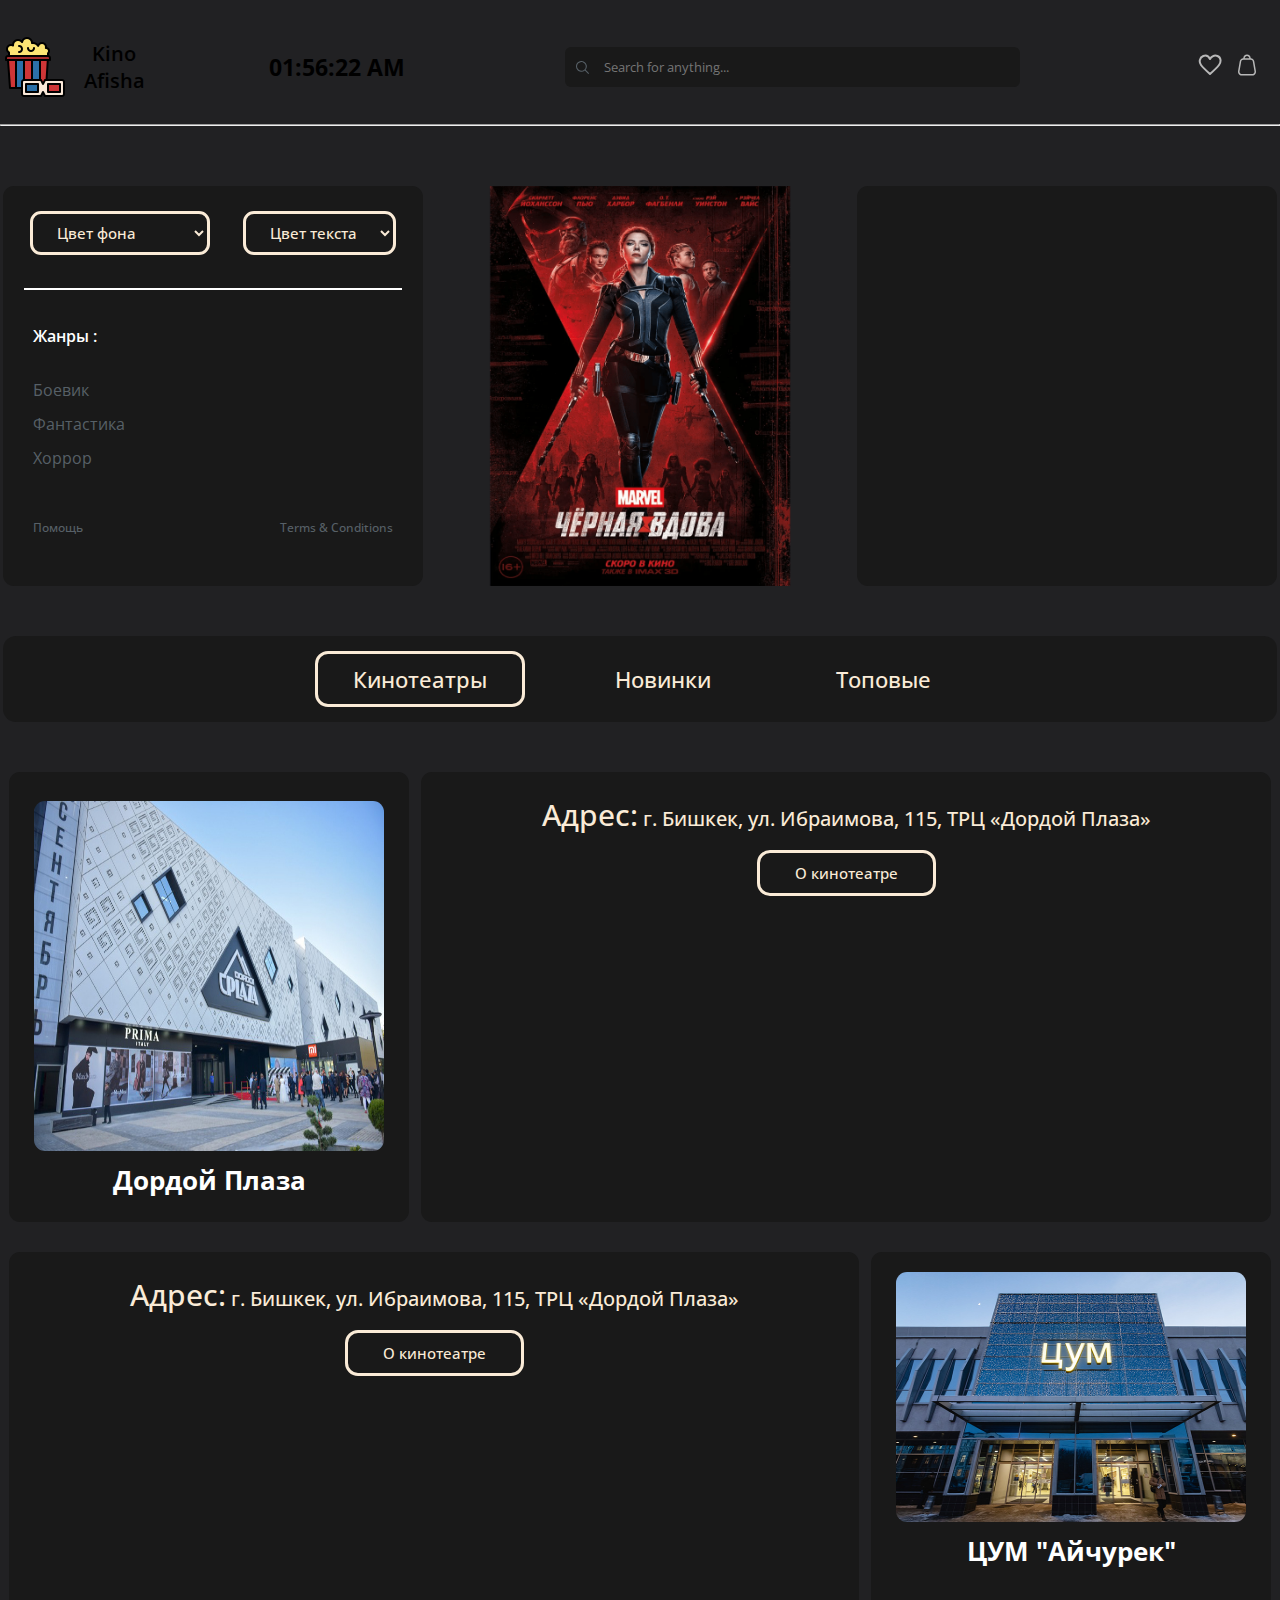
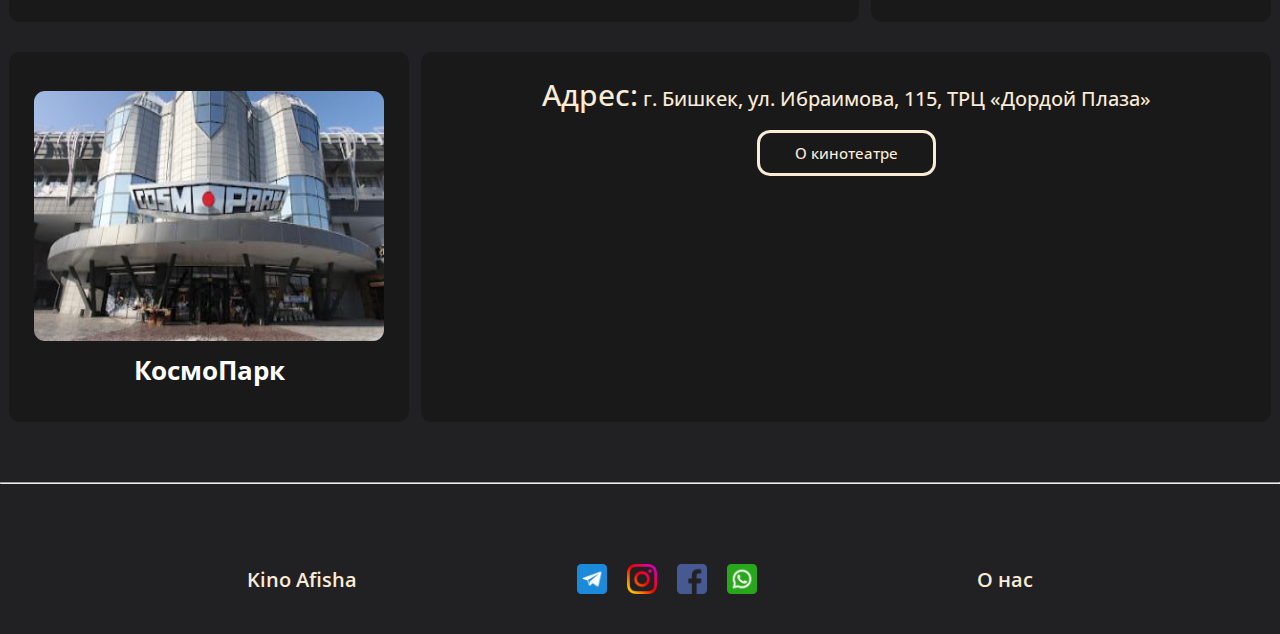
<file: index.html>
<!doctype html>
<html lang="en">
<head>
    <meta charset="UTF-8">
    <meta name="viewport"
          content="width=device-width, user-scalable=no, initial-scale=1.0, maximum-scale=1.0, minimum-scale=1.0">
    <meta http-equiv="X-UA-Compatible" content="ie=edge">
    <title>
        Kino Afisha
    </title>
    <link rel="icon" type="image/png" href="./imgZero/1.png">
    <link
            rel="stylesheet"
            href="https://cdn.jsdelivr.net/npm/swiper@9/swiper-bundle.min.css"
    />
    <link rel="stylesheet" href="./src/style/style.css">
</head>
<body>

<header class="header">
    <div class="container">
        <div class="header__nav">

            <div class="header__box1">
                <div class="header__block">
                    <img src="./src/images/icon.png" alt="">
                    <div class="header__box">
                        <h1 class="header__title">
                            Kino <br>
                            Afisha
                        </h1>
                    </div>
                </div>

                <div class="header__time">

                    <h3></h3>

                </div>
            </div>

            <div class="header__box2">
                <div class="header__search">
                <span>
                    <svg width="13" height="13" viewBox="0 0 13 13" fill="none" xmlns="http://www.w3.org/2000/svg">
                <path d="M12.8416 12.0758L9.60783 8.84204C10.4886 7.76481 10.9216 6.39027 10.8173 5.00273C10.7131 3.61519 10.0795 2.3208 9.04763 1.3873C8.01577 0.453803 6.66459 -0.0473866 5.27357 -0.0126007C3.88255 0.0221852 2.55811 0.590285 1.57421 1.57419C0.5903 2.5581 0.0222005 3.88254 -0.0125854 5.27356C-0.0473713 6.66458 0.453818 8.01576 1.38732 9.04761C2.32081 10.0795 3.6152 10.7131 5.00274 10.8173C6.39029 10.9216 7.76483 10.4886 8.84205 9.60782L12.0758 12.8416C12.1791 12.9339 12.3139 12.9832 12.4524 12.9793C12.5909 12.9754 12.7227 12.9186 12.8207 12.8207C12.9187 12.7227 12.9754 12.5909 12.9793 12.4524C12.9832 12.3139 12.9339 12.1791 12.8416 12.0758ZM5.41737 9.75001C4.55987 9.75041 3.72153 9.49647 3.00838 9.02033C2.29523 8.54418 1.73933 7.86721 1.411 7.07507C1.08266 6.28293 0.996649 5.4112 1.16384 4.57016C1.33103 3.72913 1.74391 2.95657 2.35025 2.35023C2.95659 1.74389 3.72914 1.33101 4.57018 1.16382C5.41121 0.996633 6.28294 1.08265 7.07509 1.41098C7.86723 1.73931 8.5442 2.29522 9.02034 3.00836C9.49649 3.72151 9.75042 4.55986 9.75002 5.41735C9.74841 6.56595 9.29142 7.66704 8.47924 8.47922C7.66705 9.2914 6.56596 9.74839 5.41737 9.75001Z" fill="#576067"/>
            </svg>
                </span>
                    <input placeholder="Search for anything..." type="search" class="header__search-field">
                </div>

                <div class="header__end">
                    <a href="#" class="header__link1">
                        <svg width="24" height="21" viewBox="0 0 24 21" fill="none" xmlns="http://www.w3.org/2000/svg">
                            <path d="M3 11C0.75 8 1.5 3.5 5.25 2C9 0.5 11.25 3.5 12 5C12.75 3.5 15.75 0.5 19.5 2C23.25 3.5 23.25 8 21 11C18.75 14 12 20 12 20C12 20 5.25 14 3 11Z" stroke="#B8B8B8" stroke-width="2" stroke-linecap="round" stroke-linejoin="round"/>
                        </svg>
                    </a>
                    <a href="#" class="header__link2">
                        <svg width="20" height="22" viewBox="0 0 20 22" fill="none" xmlns="http://www.w3.org/2000/svg">
                            <path d="M18.94 17.06L17.26 7.31C17.1453 6.47997 16.7404 5.71734 16.1172 5.15725C15.4939 4.59716 14.6926 4.27576 13.855 4.25H13.75C13.75 3.25544 13.3549 2.30161 12.6517 1.59835C11.9484 0.895088 10.9946 0.5 10 0.5C9.00546 0.5 8.05163 0.895088 7.34837 1.59835C6.64511 2.30161 6.25002 3.25544 6.25002 4.25H6.14502C5.30749 4.27576 4.50611 4.59716 3.88287 5.15725C3.25963 5.71734 2.85477 6.47997 2.74002 7.31L1.06002 17.06C0.956834 17.6256 0.979262 18.2071 1.12572 18.7631C1.27217 19.3191 1.53907 19.8361 1.90752 20.2775C2.21796 20.6565 2.60803 20.9625 3.05003 21.1738C3.49204 21.385 3.97513 21.4964 4.46502 21.5H15.535C16.0249 21.4964 16.508 21.385 16.95 21.1738C17.392 20.9625 17.7821 20.6565 18.0925 20.2775C18.461 19.8361 18.7279 19.3191 18.8743 18.7631C19.0208 18.2071 19.0432 17.6256 18.94 17.06ZM10 2C10.5968 2 11.1691 2.23705 11.591 2.65901C12.013 3.08097 12.25 3.65326 12.25 4.25H7.75002C7.75002 3.65326 7.98707 3.08097 8.40903 2.65901C8.83099 2.23705 9.40328 2 10 2ZM16.945 19.31C16.7755 19.522 16.5612 19.6938 16.3174 19.8131C16.0736 19.9325 15.8064 19.9963 15.535 20H4.46502C4.19362 19.9963 3.92643 19.9325 3.68263 19.8131C3.43883 19.6938 3.2245 19.522 3.05502 19.31C2.82646 19.0365 2.66149 18.7157 2.57199 18.3707C2.4825 18.0257 2.47073 17.6651 2.53752 17.315L4.21752 7.565C4.27335 7.08382 4.49737 6.63782 4.85004 6.30574C5.20271 5.97365 5.66135 5.77683 6.14502 5.75H13.855C14.3387 5.77683 14.7973 5.97365 15.15 6.30574C15.5027 6.63782 15.7267 7.08382 15.7825 7.565L17.4625 17.315C17.5293 17.6651 17.5175 18.0257 17.428 18.3707C17.3386 18.7157 17.1736 19.0365 16.945 19.31Z" fill="#B8B8B8"/>
                        </svg>
                    </a>
                </div>
            </div>

        </div>
    </div>
</header>
<hr>
<section class="one">
    <div class="container">
        <div class="one__nav">
            <div class="one__left">
                <div class="one__left-block1">
                    <div class="one__left-block2">
                        <select class="one__select" onchange="backgroundColor(this)">
                            <option class="one__select-option" value="white">Цвет фона</option>
                            <option class="one__select-option" value="white">белый</option>
                            <option class="one__select-option" value="green">зелёный</option>
                            <option class="one__select-option" value="yellow">жёлтый</option>
                            <option class="one__select-option" value="brown">коричневый</option>
                            <option class="one__select-option" value="blue">голубой/синий</option>
                            <option class="one__select-option" value="red">красный</option>
                            <option class="one__select-option" value="black">чёрный</option>
                            <option class="one__select-option" value="grey">серый</option>
                        </select>
                        <select class="one__select" onchange="textColor(this)">
                            <option class="one__select-option" value="white">Цвет текста</option>
                            <option class="one__select-option" value="white">белый</option>
                            <option class="one__select-option" value="black">чёрный</option>
                            <option class="one__select-option" value="yellow">жёлтый</option>
                            <option class="one__select-option" value="red">красный</option>
                        </select>
                    </div>

                    <div class="liniaOne"></div>
                </div>
                <div class="one__left-block3">
                    <h2 class="one__left-title">Жанры :</h2>
                    <div class="one__left-ul">

                        <a href="./page/boevik/indexBoevik.html" target="_blank" class="one__left-link">Боевик</a>

                        <a target="_blank" class="one__left-link" href="./page/fantastika/indexFantastika.html">Фантастика</a>

                        <a target="_blank" class="one__left-link" href="./page/horror/indexHorror.html">Хоррор</a>

                    </div>
                    <div class="one__left-box">

                        <button class="submitBtn" type="submit">Помощь</button>
                        <button class="one__left-btn">Terms & Conditions</button>

                        <div class="pop-up">
                            <img class="popImg" src="./src/images/popup.png" alt="">
                            <h2>Sorry</h2>
                            <p>Но помощь временно не доступен</p>
                            <button class="okBtn">Сё-сё, понял)</button>
                        </div>

                    </div>
                </div>

            </div>

            <div class="swiper mySwiper">
                <div class="swiper-wrapper">
                    <div class="swiper-slide">
                        <img src="./src/images/м2.png" alt="" class="one__img">
                    </div>
                    <div class="swiper-slide">
                        <img src="./src/images/м3.jpg" alt="" class="one__img">
                    </div>
                    <div class="swiper-slide">
                        <img src="./src/images/м4.png" alt="" class="one__img">
                    </div>
                    <div class="swiper-slide">
                        <img src="./src/images/м5.png" alt="" class="one__img">
                    </div>
                    <div class="swiper-slide">
                        <img src="./src/images/m6.jpg" alt="" class="one__img">
                    </div>
                    <div class="swiper-slide">
                        <img src="./src/images/m7.jpg" alt="" class="one__img">
                    </div>
                    <div class="swiper-slide">
                        <img src="./src/images/m8.jpg" alt="" class="one__img">
                    </div>
                </div>
            </div>

            <div class="one__right">



            </div>

        </div>
    </div>
</section>
<section class="two">

    <div class="container">
        <div class="two__nav">

            <div class="tabs">

                <div class="tabs__nav">
                    <button class="tabs__nav-btn active" type="button" data-tab="#tab_1">Кинотеатры</button>
                    <button class="tabs__nav-btn" type="button" data-tab="#tab_2">Новинки</button>
                    <button class="tabs__nav-btn" type="button" data-tab="#tab_3">Топовые</button>
                </div>
                <div class="tabs__content">

                    <div class="tabs__item active" id="tab_1">

                        <div class="two__block">

                            <div class="two__box11">
                                <div class="two__box2">
                                    <img src="./src/images/plaza.jpg" alt="" class="two__img2">
                                    <h3 class="two__title">Дордой Плаза</h3>
                                </div>
                                <div class="two__boxes2">
                                    <p class="two__boxes2-text">
                                        <span class="two__boxes2-span">Адрес:</span> г. Бишкек, ул. Ибраимова, 115, ТРЦ «Дордой Плаза»
                                    </p>
                                    <div class="questions">
                                        <div class="center">

                                            <article class="question">
                                                <div class="questionText">
                                                    <button class="questionBtn">
                                                        <span class="plus">
                                                            О кинотеатре
                                                        </span>
                                                        <span class="minus">
                                                            Закрыть
                                                        </span>
                                                    </button>
                                                </div>
                                                <div class="answerText">
                                                    <p class="two__text65">
                                                        Кинотеатр в ТРЦ DORDOI PLAZA включает в себя 8 новейших цифровых залов,
                                                        а также всем полюбившийся зал IMAX! Но в дополнение ко всему, сеть кинотеатров
                                                        "Синематика" рада объявить об открытии единственного и первого зала Dolby Atmos.
                                                        Dolby Atmos является новейшей разработкой в области воспроизведения звука,
                                                        основанной на том, что звуковая дорожка фильма не монтируется на студии «раз и
                                                        навсегда», но формируется для каждого кинотеатра в отдельности установленным в
                                                        нем мощным процессорным блоком – разумеется, с учетом акустических особенностей
                                                        конкретно взятого зала и с максимальным использованием установленных в нем
                                                        акустических систем.
                                                    </p>
                                                </div>
                                            </article>

                                        </div>
                                    </div>
                                </div>
                            </div>
                            <div class="two__box0">
                                    <div class="two__box0-box1">
                                        <p class="two__boxes2-text">
                                            <span class="two__boxes2-span">Адрес:</span> г. Бишкек, ул. Ибраимова, 115, ТРЦ «Дордой Плаза»
                                        </p>

                                        <div class="questions">
                                            <div class="center">

                                                <article class="question">
                                                    <div class="questionText">
                                                        <button class="questionBtn">
                                                        <span class="plus">
                                                            О кинотеатре
                                                        </span>
                                                            <span class="minus">
                                                            Закрыть
                                                        </span>
                                                        </button>
                                                    </div>
                                                    <div class="answerText">
                                                        <p class="two__text65">
                                                            В кинотеатре действуют четыре кинозала. Для
                                                            искушенных киноманов - VIP-зал с раскладывающимися креслами для
                                                            максимального расслабления. VIP-зал можно забронировать целиком и
                                                            посмотреть кино только с друзьями или коллегами. Во всех залах
                                                            установлены сиденья повышенной комфортности. Это создает впечатление,
                                                            что вы расположились в кресле престижного авто. Кстати, между рядами
                                                            тоже достаточно места, что позволит спокойно вытянуть ноги, никому не мешая.
                                                        </p>
                                                    </div>
                                                </article>

                                            </div>
                                        </div>
                                    </div>

                                    <div class="two__box0-box2">
                                        <img src="./src/images/tsum.jpg" alt="" class="two__img">
                                        <h3 class="two__title">ЦУМ "Айчурек"</h3>
                                    </div>
                                </div>
                            <div class="two__box11">
                                <div class="two__box12">
                                    <img src="./src/images/kosmopark.jpg" alt="" class="two__img">
                                    <h3 class="two__title">КосмоПарк</h3>
                                </div>

                                <div class="two__boxes12">
                                    <p class="two__boxes2-text">
                                        <span class="two__boxes2-span">Адрес:</span> г. Бишкек, ул. Ибраимова, 115, ТРЦ «Дордой Плаза»
                                    </p>

                                    <div class="questions">
                                        <div class="center">

                                            <article class="question">
                                                <div class="questionText">
                                                    <button class="questionBtn">
                                                        <span class="plus">
                                                            О кинотеатре
                                                        </span>
                                                        <span class="minus">
                                                            Закрыть
                                                        </span>
                                                    </button>
                                                </div>
                                                <div class="answerText">
                                                    <p class="two__text65">
                                                        Десятизальный кинотеатр сети «Синематика» расположен на втором этаже.
                                                        Вместительность четырех залов по 205 посадочных мест, размеры
                                                        киноэкранов – 14м в ширину и 6м в высоту. Летом 2019 были открыты четыре
                                                        зала с новейшими лазерными проекторами для проката отечественных
                                                        фильмов с. Все кинозалы оборудованы видео и аудио системами ведущих
                                                        европейских и американских компаний, таких как Christie и Dolby.
                                                    </p>
                                                </div>
                                            </article>

                                        </div>
                                    </div>
                                </div>
                            </div>

                        </div>

                    </div>

                    <div class="tabs__item" id="tab_2">

                        <div class="two__block">

                            <div class="two__box11">
                                <div class="two__boX">
                                    <img src="./src/images/djeki.jpg" alt="" class="two__imgX">
                                </div>
                                <div class="two__boXX">

                                    <p class="two__boxes2-text">
                                        Кунг-фу жеребец (2023)
                                    </p>

                                    <div class="linia"></div>

                                    <div class="two__ul">
                                        <div class="two__ul-box1">
                                            <span class="two__li-span1">Страна:</span>
                                            <span class="two__li-span1">Время:</span>
                                            <span class="two__li-span1">Режиссер:</span>
                                            <span class="two__li-span1">Сценарий:</span>
                                            <span class="two__li-span1">Кинопрокат:</span>
                                        </div>
                                        <div class="two__ul-box2">
                                            <span class="two__li-span2">Китай</span>
                                            <span class="two__li-span2">1 час 52 минуты</span>
                                            <span class="two__li-span2">Ларри Янг</span>
                                            <span class="two__li-span2">Ларри Янг</span>
                                            <span class="two__li-span2">Атмосфера Кино</span>
                                        </div>
                                    </div>

                                    <div class="two__bottomBlock">
                                        <p class="two__bottomTitle">
                                            О фильме
                                        </p>
                                        <p class="two__bottomText">
                                            Знаменитый мастер боевых искусств и его верный скакун врываются в мир,
                                            где любая уличная драка заслуживает тиктока. Круто разделавшись с бандой
                                            коллекторов, они тотчас становятся супергероями в сети. Но вместе с любовью
                                            фанатов их находят и могущественные враги. Забытый всеми мастер боевых
                                            искусств Луо и его верный скакун переживают новую волну популярности.
                                            Круто разделавшись с бандой коллекторов, они становятся звёздами в соцсетях. Однако вместе с любовью фанатов их находят и могущественные враги.
                                        </p>
                                    </div>

                                </div>
                            </div>
                            <div class="two__box0">
                                <div class="two__boXX0">
                                    <p class="two__boxes2-text">
                                        Стражи галактики 3
                                    </p>

                                    <div class="linia"></div>

                                    <div class="two__ul">
                                        <div class="two__ul-box1">
                                            <span class="two__li-span1">Страна:</span>
                                            <span class="two__li-span1">Год:</span>
                                            <span class="two__li-span1">Оригинальное название:</span>
                                            <span class="two__li-span1">Сценарий:</span>
                                            <span class="two__li-span1">Кинопрокат:</span>
                                        </div>
                                        <div class="two__ul-box2">
                                            <span class="two__li-span2">США</span>
                                            <span class="two__li-span2">2023 (в производстве)</span>
                                            <span class="two__li-span2">Guardians of the Galaxy Vol. 3</span>
                                            <span class="two__li-span2">ДЖЕЙМС ГАНН</span>
                                            <span class="two__li-span2">Нереадьно много...</span>
                                        </div>
                                    </div>

                                    <div class="two__bottomBlock">
                                        <p class="two__bottomTitle">
                                            О фильме
                                        </p>
                                        <p class="two__bottomText">
                                            Питер Квилл никак не может смириться с потерей Гаморы и теперь
                                            вместе со Стражами Галактики вынужден отправиться на очередную
                                            миссию по защите Вселенной. Стражи Галактики пытаются наладить
                                            жизнь на Забвении. Однако совсем скоро отголоски бурного прошлого
                                            Ракеты переворачивают их жизни с ног на голову. Питер Квилл должен
                                            сплотить вокруг себя команду, чтобы спасти Ракету. Если Стражи не
                                            справятся, это будет означать их конец.
                                        </p>
                                    </div>

                                </div>
                                <div class="two__boX0">
                                    <img src="./src/images/marvel-11.jpg" alt="" class="two__imgX">
                                </div>
                            </div>
                            <div class="two__box11">
                                <div class="two__boX">
                                    <img src="./src/images/mayor.jpg" alt="" class="two__imgX">
                                </div>
                                <div class="two__boXX">
                                    <p class="two__boxes2-text">
                                        Майор Гром: <br>
                                        Чумной Доктор (2023)
                                    </p>
                                    <div class="linia"></div>
                                    <div class="two__ul">
                                        <div class="two__ul-box1">
                                            <span class="two__li-span1">Страна:</span>
                                            <span class="two__li-span1">Время:</span>
                                            <span class="two__li-span1">Режиссер:</span>
                                            <span class="two__li-span1">Сборы:</span>
                                            <span class="two__li-span1">Кинопрокат:</span>
                                        </div>
                                        <div class="two__ul-box2">
                                            <span class="two__li-span2">Россия</span>
                                            <span class="two__li-span2">2 часа 17 минут</span>
                                            <span class="two__li-span2">Олег Трофим</span>
                                            <span class="two__li-span2">328 489 019 руб. (РФ)</span>
                                            <span class="two__li-span2">Walt Disney Studios</span>
                                        </div>
                                    </div>
                                    <div class="two__bottomBlock">
                                        <p class="two__bottomTitle">
                                            О фильме
                                        </p>
                                        <p class="two__bottomText">
                                            В центре сюжета окажется страж правопорядка по имени Майор Гром,
                                            известный на весь Петербург своим категоричным отношением к преступникам.
                                            Однажды он сталкивается с загадочным злодеем по прозвищу Чумной Доктор,
                                            использующим куда более беспринципные методы, чем предыдущие соперники Грома.
                                        </p>
                                    </div>
                                </div>
                            </div>

                        </div>

                    </div>

                    <div class="tabs__item" id="tab_3">

                        <div class="two__block3">

                            <div class="two__block3-block1">



                                <div class="two__block3-box">
                                    <img src="./src/images/wwanda.jpg" alt="" class="two__block3-img">

                                    <h3 class="two__block3-title">Ванда/Вижн</h3>

                                </div>

                                <div class="two__block3-box">
                                    <img src="./src/images/final.jpg" alt="" class="two__block3-img">

                                    <h3 class="two__block3-title">Мстители: Финал</h3>
                                </div>

                                <div class="two__block3-box">
                                    <img src="./src/images/spider.jpg" alt="" class="two__block3-img">

                                    <h3 class="two__block3-title">
                                        Человек-паук: <br>
                                        Нет пути домой
                                    </h3>
                                </div>



                            </div>
                            <div class="two__block3-block2">
                                <div class="two__block3-box">
                                    <img src="./src/images/Panterra.jpg" alt="" class="two__block3-img">

                                    <h3 class="two__block3-title">Чёрная пантера: Ваканда навеки</h3>
                                </div>

                                <div class="two__block3-box">
                                    <img src="./src/images/avengers.jpg" alt="" class="two__block3-img">

                                    <h3 class="two__block3-title">Мстители: Война бесконечности</h3>
                                </div>

                                <div class="two__block3-box">
                                    <img src="./src/images/spider2.jpg" alt="" class="two__block3-img">

                                    <h3 class="two__block3-title">
                                        Человек-паук: <br>
                                        Вдали от дома
                                    </h3>
                                </div>
                            </div>

                        </div>









                    </div>

                </div>



            </div>
            
        </div>
    </div>
</section>

<hr>

<footer class="footer">
    <div class="container">

        <div class="footer__nav">
            <p class="footer__text1">Kino Afisha</p>
            <div class="footer__box2">
                <img src="./imgZero/t.png" alt="" class="footer__img">
                <img src="./imgZero/i.png" alt="" class="footer__img">
                <img src="./imgZero/f.png" alt="" class="footer__img">
                <img src="./imgZero/w.png" alt="" class="footer__img">
            </div>
            <p class="footer__text2">О нас</p>
        </div>

    </div>
</footer>



<script src="https://cdn.jsdelivr.net/npm/swiper@9/swiper-bundle.min.js"></script>
<script src="./src/js/main.js"></script>
</body>
</html>
</file>
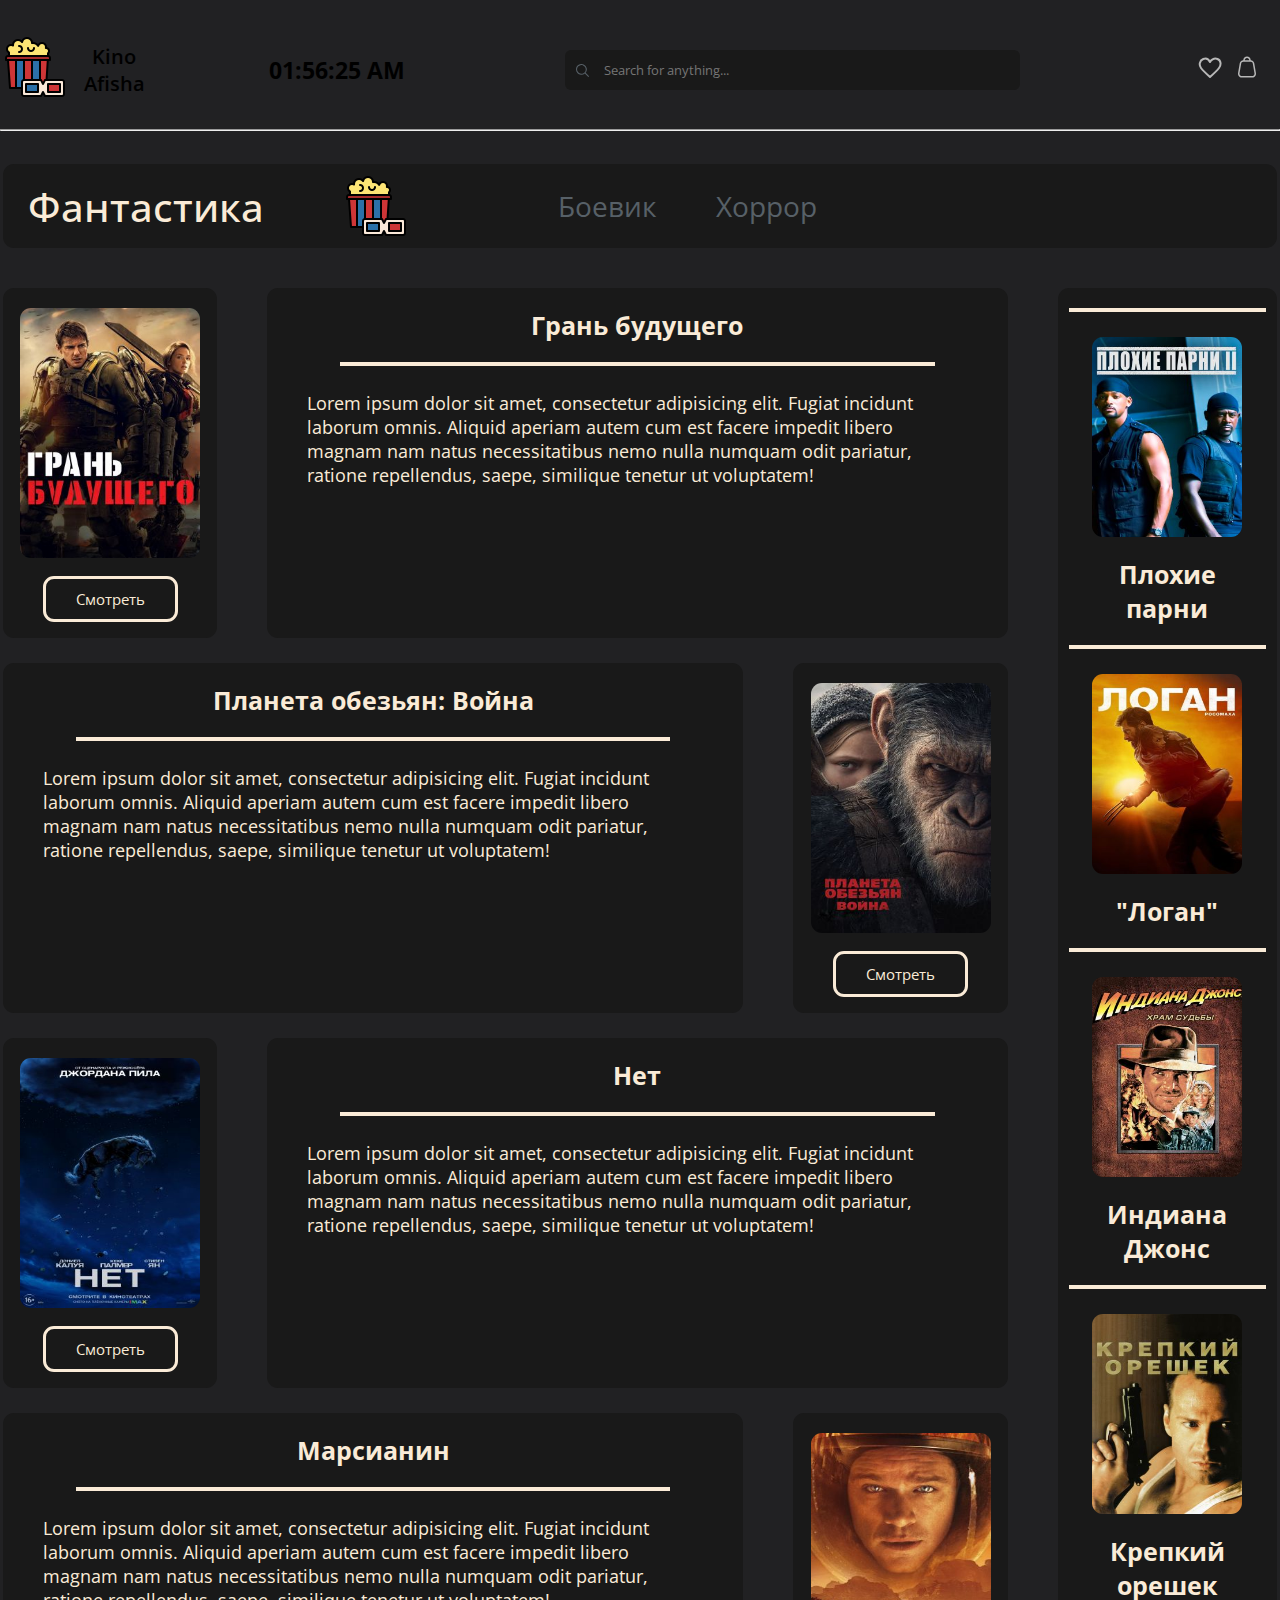
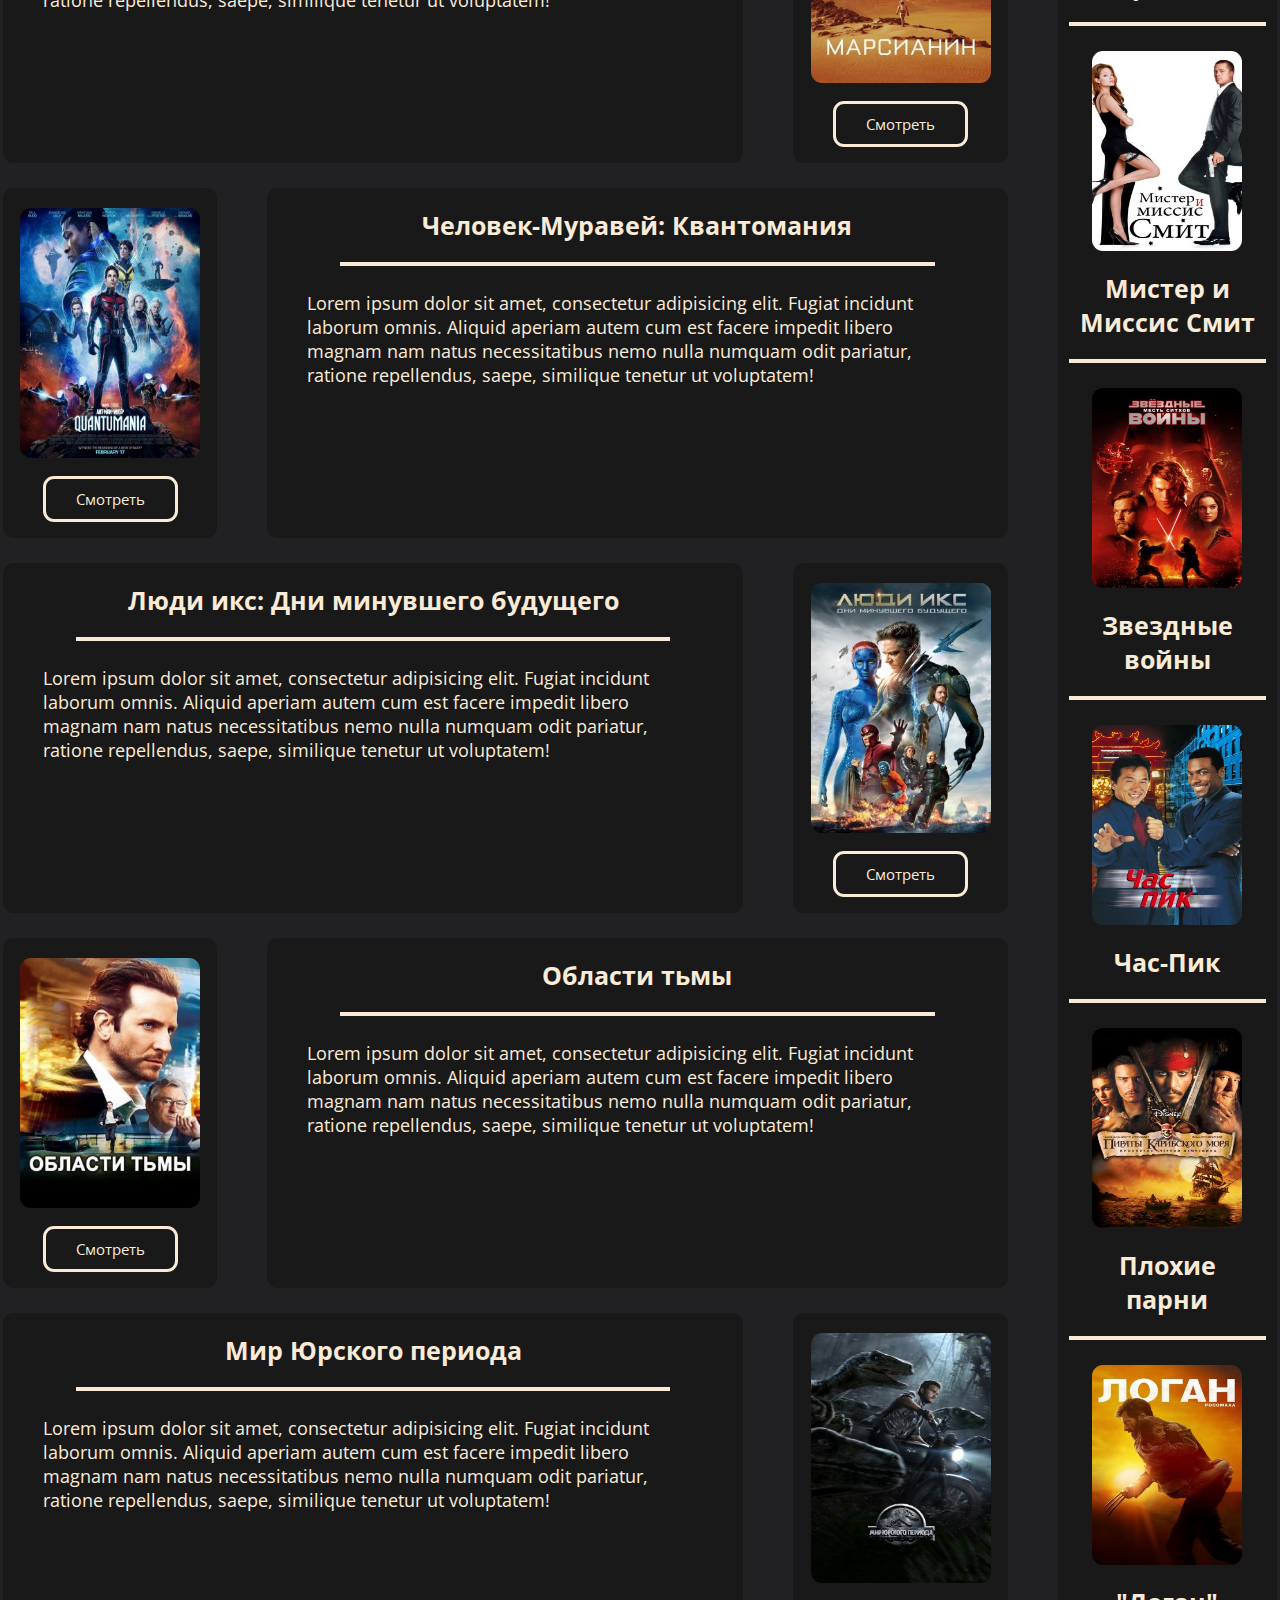
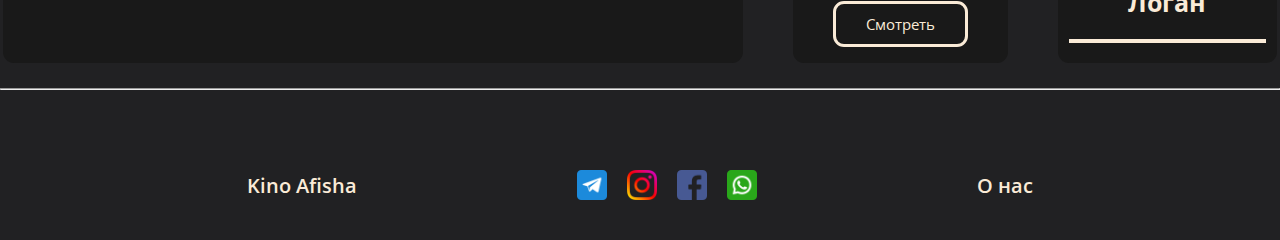
<file: page/fantastika/indexFantastika.html>
<!doctype html>
<html lang="en">
<head>
    <meta charset="UTF-8">
    <meta name="viewport"
          content="width=device-width, user-scalable=no, initial-scale=1.0, maximum-scale=1.0, minimum-scale=1.0">
    <meta http-equiv="X-UA-Compatible" content="ie=edge">
    <title>
        Kino Afisha
    </title>
    <link
            rel="stylesheet"
            href="https://cdn.jsdelivr.net/npm/swiper@9/swiper-bundle.min.css"
    />
    <link rel="stylesheet" href="../../src/style/style.css">
</head>
<body>

<header class="header">
    <div class="container">
        <div class="header__nav">

            <div class="header__box1">
                <div class="header__block">
                    <a href="../../index.html">
                        <img src="../../src/images/icon.png" alt="">
                    </a>
                    <div class="header__box">
                        <h1 class="header__title">
                            Kino <br>
                            Afisha
                        </h1>
                    </div>
                </div>

                <div class="header__time">

                    <h3></h3>

                </div>
            </div>

            <div class="header__box2">
                <div class="header__search">
                <span>
                    <svg width="13" height="13" viewBox="0 0 13 13" fill="none" xmlns="http://www.w3.org/2000/svg">
                <path d="M12.8416 12.0758L9.60783 8.84204C10.4886 7.76481 10.9216 6.39027 10.8173 5.00273C10.7131 3.61519 10.0795 2.3208 9.04763 1.3873C8.01577 0.453803 6.66459 -0.0473866 5.27357 -0.0126007C3.88255 0.0221852 2.55811 0.590285 1.57421 1.57419C0.5903 2.5581 0.0222005 3.88254 -0.0125854 5.27356C-0.0473713 6.66458 0.453818 8.01576 1.38732 9.04761C2.32081 10.0795 3.6152 10.7131 5.00274 10.8173C6.39029 10.9216 7.76483 10.4886 8.84205 9.60782L12.0758 12.8416C12.1791 12.9339 12.3139 12.9832 12.4524 12.9793C12.5909 12.9754 12.7227 12.9186 12.8207 12.8207C12.9187 12.7227 12.9754 12.5909 12.9793 12.4524C12.9832 12.3139 12.9339 12.1791 12.8416 12.0758ZM5.41737 9.75001C4.55987 9.75041 3.72153 9.49647 3.00838 9.02033C2.29523 8.54418 1.73933 7.86721 1.411 7.07507C1.08266 6.28293 0.996649 5.4112 1.16384 4.57016C1.33103 3.72913 1.74391 2.95657 2.35025 2.35023C2.95659 1.74389 3.72914 1.33101 4.57018 1.16382C5.41121 0.996633 6.28294 1.08265 7.07509 1.41098C7.86723 1.73931 8.5442 2.29522 9.02034 3.00836C9.49649 3.72151 9.75042 4.55986 9.75002 5.41735C9.74841 6.56595 9.29142 7.66704 8.47924 8.47922C7.66705 9.2914 6.56596 9.74839 5.41737 9.75001Z" fill="#576067"/>
            </svg>
                </span>
                    <input placeholder="Search for anything..." type="search" class="header__search-field">
                </div>

                <div class="header__end">
                    <a href="#" class="header__link1">
                        <svg width="24" height="21" viewBox="0 0 24 21" fill="none" xmlns="http://www.w3.org/2000/svg">
                            <path d="M3 11C0.75 8 1.5 3.5 5.25 2C9 0.5 11.25 3.5 12 5C12.75 3.5 15.75 0.5 19.5 2C23.25 3.5 23.25 8 21 11C18.75 14 12 20 12 20C12 20 5.25 14 3 11Z" stroke="#B8B8B8" stroke-width="2" stroke-linecap="round" stroke-linejoin="round"/>
                        </svg>
                    </a>
                    <a href="#" class="header__link2">
                        <svg width="20" height="22" viewBox="0 0 20 22" fill="none" xmlns="http://www.w3.org/2000/svg">
                            <path d="M18.94 17.06L17.26 7.31C17.1453 6.47997 16.7404 5.71734 16.1172 5.15725C15.4939 4.59716 14.6926 4.27576 13.855 4.25H13.75C13.75 3.25544 13.3549 2.30161 12.6517 1.59835C11.9484 0.895088 10.9946 0.5 10 0.5C9.00546 0.5 8.05163 0.895088 7.34837 1.59835C6.64511 2.30161 6.25002 3.25544 6.25002 4.25H6.14502C5.30749 4.27576 4.50611 4.59716 3.88287 5.15725C3.25963 5.71734 2.85477 6.47997 2.74002 7.31L1.06002 17.06C0.956834 17.6256 0.979262 18.2071 1.12572 18.7631C1.27217 19.3191 1.53907 19.8361 1.90752 20.2775C2.21796 20.6565 2.60803 20.9625 3.05003 21.1738C3.49204 21.385 3.97513 21.4964 4.46502 21.5H15.535C16.0249 21.4964 16.508 21.385 16.95 21.1738C17.392 20.9625 17.7821 20.6565 18.0925 20.2775C18.461 19.8361 18.7279 19.3191 18.8743 18.7631C19.0208 18.2071 19.0432 17.6256 18.94 17.06ZM10 2C10.5968 2 11.1691 2.23705 11.591 2.65901C12.013 3.08097 12.25 3.65326 12.25 4.25H7.75002C7.75002 3.65326 7.98707 3.08097 8.40903 2.65901C8.83099 2.23705 9.40328 2 10 2ZM16.945 19.31C16.7755 19.522 16.5612 19.6938 16.3174 19.8131C16.0736 19.9325 15.8064 19.9963 15.535 20H4.46502C4.19362 19.9963 3.92643 19.9325 3.68263 19.8131C3.43883 19.6938 3.2245 19.522 3.05502 19.31C2.82646 19.0365 2.66149 18.7157 2.57199 18.3707C2.4825 18.0257 2.47073 17.6651 2.53752 17.315L4.21752 7.565C4.27335 7.08382 4.49737 6.63782 4.85004 6.30574C5.20271 5.97365 5.66135 5.77683 6.14502 5.75H13.855C14.3387 5.77683 14.7973 5.97365 15.15 6.30574C15.5027 6.63782 15.7267 7.08382 15.7825 7.565L17.4625 17.315C17.5293 17.6651 17.5175 18.0257 17.428 18.3707C17.3386 18.7157 17.1736 19.0365 16.945 19.31Z" fill="#B8B8B8"/>
                        </svg>
                    </a>
                </div>
            </div>

        </div>
    </div>
</header>
<hr>
<section class="one2">
    <div class="container">

        <div class="one2__nav">

            <div class="one2__box">
                <h2 class="one2__title">Фантастика</h2>

                <img src="./imagesF/1.png" alt="" class="one2__img">
            </div>
            <div class="one2__ul">

                <a class="one2__link" href="../boevik/indexBoevik.html">Боевик</a>
                <a class="one2__link" href="../horror/indexHorror.html">Хоррор</a>

            </div>

        </div>
        <div class="one2__bigBlock">
            <div class="one2__nav2">

                <div class="one2__nav2-box">
                    <div class="one2__nav2-box1">
                        <img class="one2__nav2-img" src="./imagesF/11.jpeg" alt="">
                        <button class="one2__nav2-btn">Смотреть</button>
                    </div>
                    <div class="one2__nav2-box2">

                        <h3 class="one2__nav2-title">Грань будущего</h3>
                        <div class="one2__nav2-linia">
                            <div class="one2__nav2-linia2">

                            </div>
                        </div>
                        <p class="one2__nav2-text">
                            Lorem ipsum dolor sit amet, consectetur adipisicing elit.
                            Fugiat incidunt laborum omnis. Aliquid aperiam autem cum
                            est facere impedit libero magnam nam natus necessitatibus
                            nemo nulla numquam odit pariatur, ratione repellendus,
                            saepe, similique tenetur ut voluptatem!
                        </p>

                    </div>
                </div>
                <div class="one2__nav2-box0">
                    <div class="one2__nav2-box2">

                        <h3 class="one2__nav2-title">
                            Планета обезьян: Война
                        </h3>
                        <div class="one2__nav2-linia">
                            <div class="one2__nav2-linia2">

                            </div>
                        </div>
                        <p class="one2__nav2-text">
                            Lorem ipsum dolor sit amet, consectetur adipisicing elit.
                            Fugiat incidunt laborum omnis. Aliquid aperiam autem cum
                            est facere impedit libero magnam nam natus necessitatibus
                            nemo nulla numquam odit pariatur, ratione repellendus,
                            saepe, similique tenetur ut voluptatem!
                        </p>

                    </div>
                    <div class="one2__nav2-box1">
                        <img class="one2__nav2-img" src="./imagesF/22.jpg" alt="">
                        <button class="one2__nav2-btn">Смотреть</button>
                    </div>
                </div>
                <div class="one2__nav2-box">
                    <div class="one2__nav2-box1">
                        <img class="one2__nav2-img" src="./imagesF/33.jpg" alt="">
                        <button class="one2__nav2-btn">Смотреть</button>
                    </div>
                    <div class="one2__nav2-box2">

                        <h3 class="one2__nav2-title">Нет</h3>
                        <div class="one2__nav2-linia">
                            <div class="one2__nav2-linia2">

                            </div>
                        </div>
                        <p class="one2__nav2-text">
                            Lorem ipsum dolor sit amet, consectetur adipisicing elit.
                            Fugiat incidunt laborum omnis. Aliquid aperiam autem cum
                            est facere impedit libero magnam nam natus necessitatibus
                            nemo nulla numquam odit pariatur, ratione repellendus,
                            saepe, similique tenetur ut voluptatem!
                        </p>

                    </div>
                </div>
                <div class="one2__nav2-box0">
                    <div class="one2__nav2-box2">

                        <h3 class="one2__nav2-title">Марсианин</h3>
                        <div class="one2__nav2-linia">
                            <div class="one2__nav2-linia2">

                            </div>
                        </div>
                        <p class="one2__nav2-text">
                            Lorem ipsum dolor sit amet, consectetur adipisicing elit.
                            Fugiat incidunt laborum omnis. Aliquid aperiam autem cum
                            est facere impedit libero magnam nam natus necessitatibus
                            nemo nulla numquam odit pariatur, ratione repellendus,
                            saepe, similique tenetur ut voluptatem!
                        </p>

                    </div>
                    <div class="one2__nav2-box1">
                        <img class="one2__nav2-img" src="./imagesF/44.jpeg" alt="">
                        <button class="one2__nav2-btn">Смотреть</button>
                    </div>
                </div>
                <div class="one2__nav2-box">
                    <div class="one2__nav2-box1">
                        <img class="one2__nav2-img" src="./imagesF/55.jpg" alt="">
                        <button class="one2__nav2-btn">Смотреть</button>
                    </div>
                    <div class="one2__nav2-box2">

                        <h3 class="one2__nav2-title">
                            Человек-Муравей: Квантомания
                        </h3>
                        <div class="one2__nav2-linia">
                            <div class="one2__nav2-linia2">

                            </div>
                        </div>
                        <p class="one2__nav2-text">
                            Lorem ipsum dolor sit amet, consectetur adipisicing elit.
                            Fugiat incidunt laborum omnis. Aliquid aperiam autem cum
                            est facere impedit libero magnam nam natus necessitatibus
                            nemo nulla numquam odit pariatur, ratione repellendus,
                            saepe, similique tenetur ut voluptatem!
                        </p>

                    </div>
                </div>
                <div class="one2__nav2-box0">
                    <div class="one2__nav2-box2">

                        <h3 class="one2__nav2-title">
                            Люди икс: Дни минувшего будущего
                        </h3>
                        <div class="one2__nav2-linia">
                            <div class="one2__nav2-linia2">

                            </div>
                        </div>
                        <p class="one2__nav2-text">
                            Lorem ipsum dolor sit amet, consectetur adipisicing elit.
                            Fugiat incidunt laborum omnis. Aliquid aperiam autem cum
                            est facere impedit libero magnam nam natus necessitatibus
                            nemo nulla numquam odit pariatur, ratione repellendus,
                            saepe, similique tenetur ut voluptatem!
                        </p>

                    </div>
                    <div class="one2__nav2-box1">
                        <img class="one2__nav2-img" src="./imagesF/66.jpeg" alt="">
                        <button class="one2__nav2-btn">Смотреть</button>
                    </div>
                </div>
                <div class="one2__nav2-box">
                    <div class="one2__nav2-box1">
                        <img class="one2__nav2-img" src="./imagesF/77.jpeg" alt="">
                        <button class="one2__nav2-btn">Смотреть</button>
                    </div>
                    <div class="one2__nav2-box2">

                        <h3 class="one2__nav2-title">Области тьмы</h3>
                        <div class="one2__nav2-linia">
                            <div class="one2__nav2-linia2">

                            </div>
                        </div>
                        <p class="one2__nav2-text">
                            Lorem ipsum dolor sit amet, consectetur adipisicing elit.
                            Fugiat incidunt laborum omnis. Aliquid aperiam autem cum
                            est facere impedit libero magnam nam natus necessitatibus
                            nemo nulla numquam odit pariatur, ratione repellendus,
                            saepe, similique tenetur ut voluptatem!
                        </p>

                    </div>
                </div>
                <div class="one2__nav2-box0">
                    <div class="one2__nav2-box2">

                        <h3 class="one2__nav2-title">Мир Юрского периода</h3>
                        <div class="one2__nav2-linia">
                            <div class="one2__nav2-linia2">

                            </div>
                        </div>
                        <p class="one2__nav2-text">
                            Lorem ipsum dolor sit amet, consectetur adipisicing elit.
                            Fugiat incidunt laborum omnis. Aliquid aperiam autem cum
                            est facere impedit libero magnam nam natus necessitatibus
                            nemo nulla numquam odit pariatur, ratione repellendus,
                            saepe, similique tenetur ut voluptatem!
                        </p>

                    </div>
                    <div class="one2__nav2-box1">
                        <img class="one2__nav2-img" src="./imagesF/88.jpg" alt="">
                        <button class="one2__nav2-btn">Смотреть</button>
                    </div>
                </div>

            </div>
            <div class="one2__nav3">
                <div class="one2__nav2-linia">
                    <div class="one2__nav2-linia2">

                    </div>
                </div>
                <div class="one2__nav3-box">
                    <img src="../boevik/imageB/plohye.jpeg" alt="" class="one2__nav3-img">
                    <h3 class="one2__nav2-title">
                        Плохие<br>
                        парни
                    </h3>
                </div>
                <div class="one2__nav2-linia">
                    <div class="one2__nav2-linia2">

                    </div>
                </div>

                <div class="one2__nav3-box">
                    <img src="../boevik/imageB/logan.jpg" alt="" class="one2__nav3-img">
                    <h3 class="one2__nav2-title">"Логан"</h3>
                </div>
                <div class="one2__nav2-linia">
                    <div class="one2__nav2-linia2">

                    </div>
                </div>

                <div class="one2__nav3-box">
                    <img src="../boevik/imageB/indian.jpeg" alt="" class="one2__nav3-img">
                    <h3 class="one2__nav2-title">
                        Индиана <br>
                        Джонс
                    </h3>
                </div>
                <div class="one2__nav2-linia">
                    <div class="one2__nav2-linia2">

                    </div>
                </div>

                <div class="one2__nav3-box">
                    <img src="../boevik/imageB/oreshek.jpeg" alt="" class="one2__nav3-img">
                    <h3 class="one2__nav2-title">
                        Крепкий <br>
                        орешек
                    </h3>
                </div>
                <div class="one2__nav2-linia">
                    <div class="one2__nav2-linia2">

                    </div>
                </div>

                <div class="one2__nav3-box">
                    <img src="../boevik/imageB/misis.jpeg" alt="" class="one2__nav3-img">
                    <h3 class="one2__nav2-title">
                        Мистер и <br>
                        Миссис Смит
                    </h3>
                </div>
                <div class="one2__nav2-linia">
                    <div class="one2__nav2-linia2">

                    </div>
                </div>

                <div class="one2__nav3-box">
                    <img src="../boevik/imageB/starlaps.jpeg" alt="" class="one2__nav3-img">
                    <h3 class="one2__nav2-title">
                        Звездные <br>
                        войны
                    </h3>
                </div>
                <div class="one2__nav2-linia">
                    <div class="one2__nav2-linia2">

                    </div>
                </div>

                <div class="one2__nav3-box">
                    <img src="../boevik/imageB/chaspik.jpeg" alt="" class="one2__nav3-img">
                    <h3 class="one2__nav2-title">
                        Час-Пик
                    </h3>
                </div>
                <div class="one2__nav2-linia">
                    <div class="one2__nav2-linia2">

                    </div>
                </div>

                <div class="one2__nav3-box">
                    <img src="../boevik/imageB/piraty.jpeg" alt="" class="one2__nav3-img">
                    <h3 class="one2__nav2-title">
                        Плохие <br>
                        парни
                    </h3>
                </div>
                <div class="one2__nav2-linia">
                    <div class="one2__nav2-linia2">

                    </div>
                </div>

                <div class="one2__nav3-box">
                    <img src="../boevik/imageB/logan.jpg" alt="" class="one2__nav3-img">
                    <h3 class="one2__nav2-title">"Логан"</h3>
                </div>
                <div class="one2__nav2-linia">
                    <div class="one2__nav2-linia2">

                    </div>
                </div>
            </div>
        </div>

    </div>
</section>
<hr>
<footer class="footer">
    <div class="container">

        <div class="footer__nav">
            <p class="footer__text1">Kino Afisha</p>
            <div class="footer__box2">
                <img src="../../imgZero/t.png" alt="" class="footer__img">
                <img src="../../imgZero/i.png" alt="" class="footer__img">
                <img src="../../imgZero/f.png" alt="" class="footer__img">
                <img src="../../imgZero/w.png" alt="" class="footer__img">
            </div>
            <p class="footer__text2">О нас</p>
        </div>

    </div>
</footer>




<script src="https://cdn.jsdelivr.net/npm/swiper@9/swiper-bundle.min.js"></script>
<script src="../../src/js/main.js"></script>
</body>
</html>
</file>
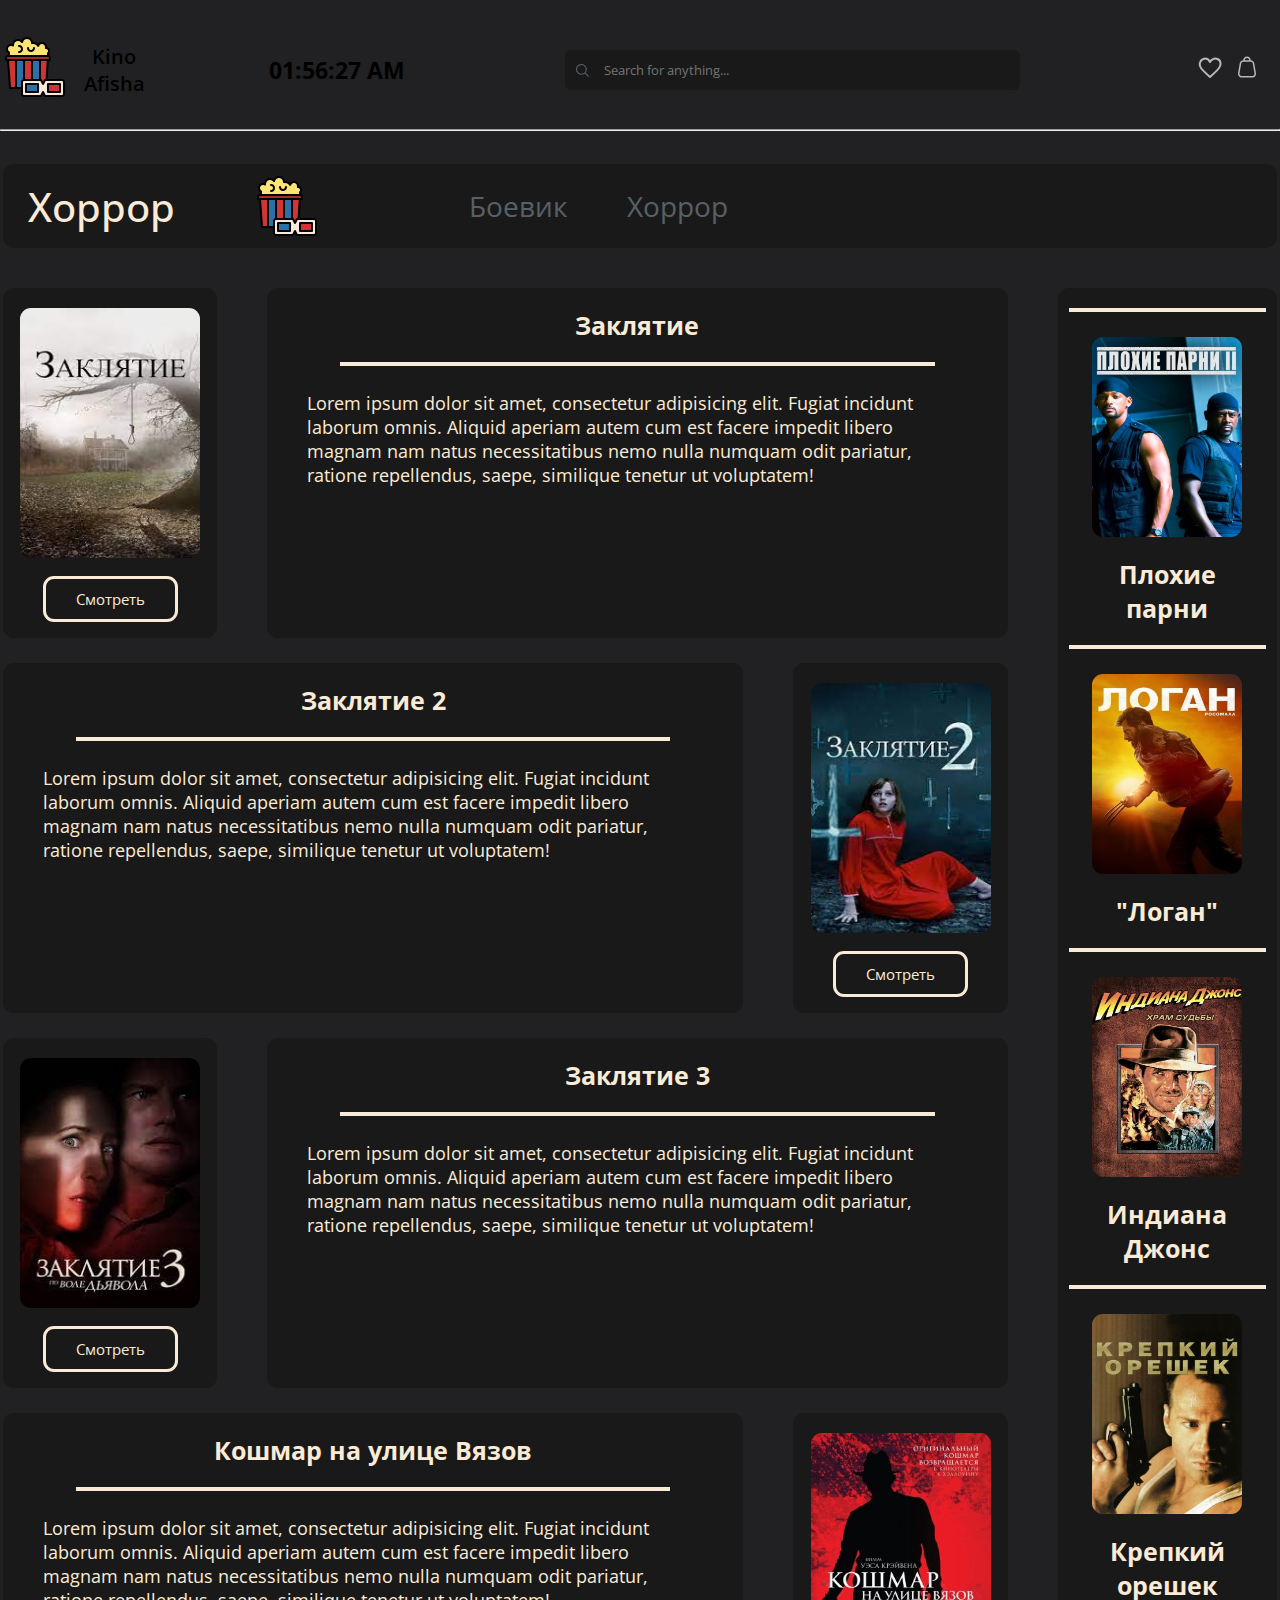
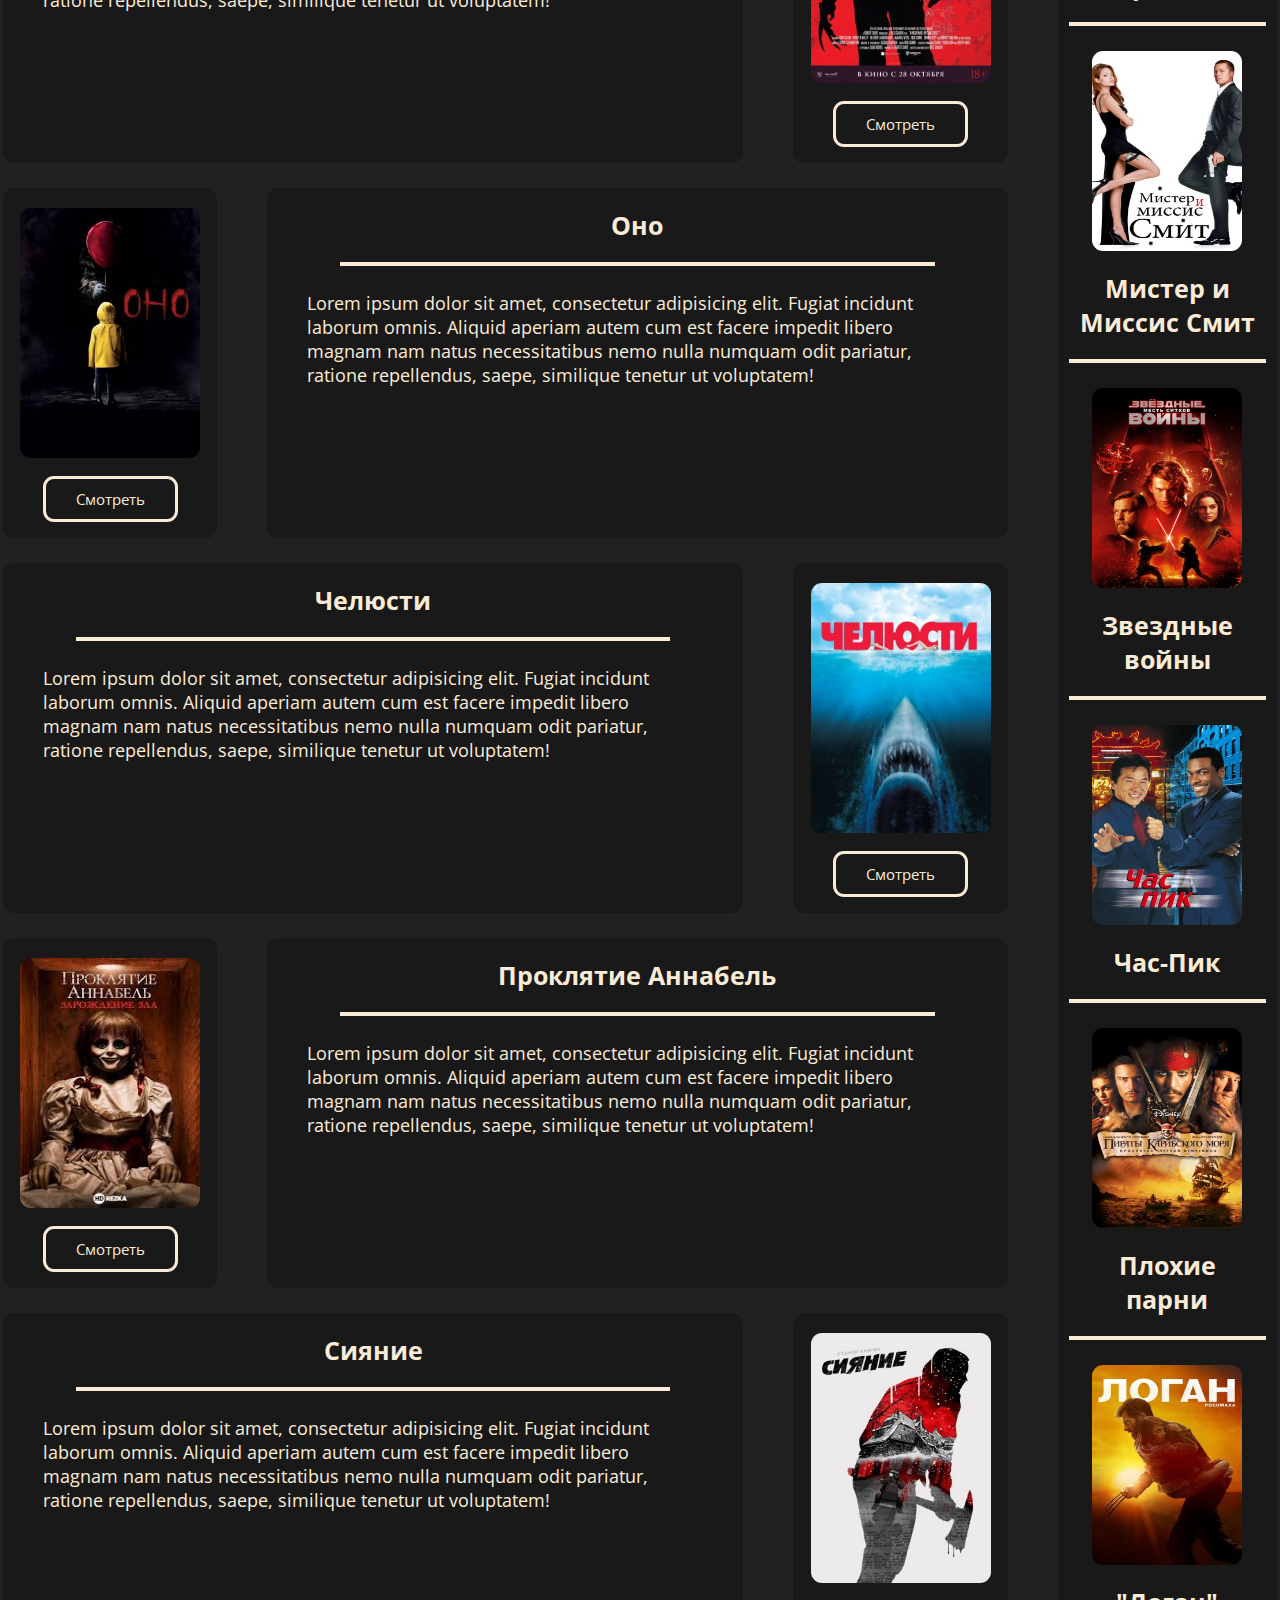
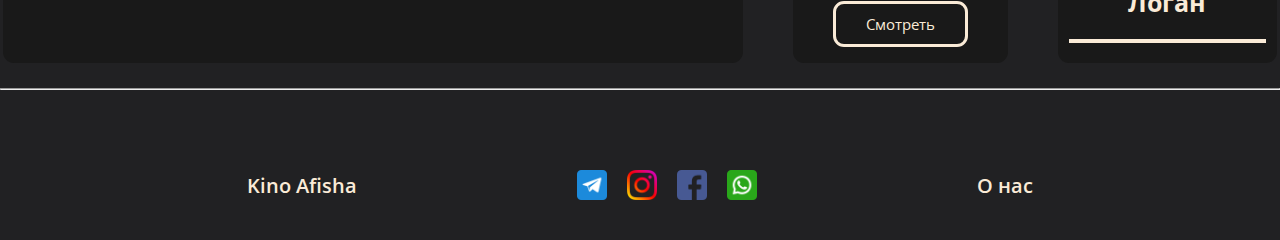
<file: page/horror/indexHorror.html>
<!doctype html>
<html lang="en">
<head>
    <meta charset="UTF-8">
    <meta name="viewport"
          content="width=device-width, user-scalable=no, initial-scale=1.0, maximum-scale=1.0, minimum-scale=1.0">
    <meta http-equiv="X-UA-Compatible" content="ie=edge">
    <title>
        Kino Afisha
    </title>
    <link
            rel="stylesheet"
            href="https://cdn.jsdelivr.net/npm/swiper@9/swiper-bundle.min.css"
    />
    <link rel="stylesheet" href="../../src/style/style.css">
</head>
<body>

<header class="header">
    <div class="container">
        <div class="header__nav">

            <div class="header__box1">
                <div class="header__block">
                    <a href="../../index.html">
                        <img src="../../src/images/icon.png" alt="">
                    </a>
                    <div class="header__box">
                        <h1 class="header__title">
                            Kino <br>
                            Afisha
                        </h1>
                    </div>
                </div>

                <div class="header__time">

                    <h3></h3>

                </div>
            </div>

            <div class="header__box2">
                <div class="header__search">
                <span>
                    <svg width="13" height="13" viewBox="0 0 13 13" fill="none" xmlns="http://www.w3.org/2000/svg">
                <path d="M12.8416 12.0758L9.60783 8.84204C10.4886 7.76481 10.9216 6.39027 10.8173 5.00273C10.7131 3.61519 10.0795 2.3208 9.04763 1.3873C8.01577 0.453803 6.66459 -0.0473866 5.27357 -0.0126007C3.88255 0.0221852 2.55811 0.590285 1.57421 1.57419C0.5903 2.5581 0.0222005 3.88254 -0.0125854 5.27356C-0.0473713 6.66458 0.453818 8.01576 1.38732 9.04761C2.32081 10.0795 3.6152 10.7131 5.00274 10.8173C6.39029 10.9216 7.76483 10.4886 8.84205 9.60782L12.0758 12.8416C12.1791 12.9339 12.3139 12.9832 12.4524 12.9793C12.5909 12.9754 12.7227 12.9186 12.8207 12.8207C12.9187 12.7227 12.9754 12.5909 12.9793 12.4524C12.9832 12.3139 12.9339 12.1791 12.8416 12.0758ZM5.41737 9.75001C4.55987 9.75041 3.72153 9.49647 3.00838 9.02033C2.29523 8.54418 1.73933 7.86721 1.411 7.07507C1.08266 6.28293 0.996649 5.4112 1.16384 4.57016C1.33103 3.72913 1.74391 2.95657 2.35025 2.35023C2.95659 1.74389 3.72914 1.33101 4.57018 1.16382C5.41121 0.996633 6.28294 1.08265 7.07509 1.41098C7.86723 1.73931 8.5442 2.29522 9.02034 3.00836C9.49649 3.72151 9.75042 4.55986 9.75002 5.41735C9.74841 6.56595 9.29142 7.66704 8.47924 8.47922C7.66705 9.2914 6.56596 9.74839 5.41737 9.75001Z" fill="#576067"/>
            </svg>
                </span>
                    <input placeholder="Search for anything..." type="search" class="header__search-field">
                </div>

                <div class="header__end">
                    <a href="#" class="header__link1">
                        <svg width="24" height="21" viewBox="0 0 24 21" fill="none" xmlns="http://www.w3.org/2000/svg">
                            <path d="M3 11C0.75 8 1.5 3.5 5.25 2C9 0.5 11.25 3.5 12 5C12.75 3.5 15.75 0.5 19.5 2C23.25 3.5 23.25 8 21 11C18.75 14 12 20 12 20C12 20 5.25 14 3 11Z" stroke="#B8B8B8" stroke-width="2" stroke-linecap="round" stroke-linejoin="round"/>
                        </svg>
                    </a>
                    <a href="#" class="header__link2">
                        <svg width="20" height="22" viewBox="0 0 20 22" fill="none" xmlns="http://www.w3.org/2000/svg">
                            <path d="M18.94 17.06L17.26 7.31C17.1453 6.47997 16.7404 5.71734 16.1172 5.15725C15.4939 4.59716 14.6926 4.27576 13.855 4.25H13.75C13.75 3.25544 13.3549 2.30161 12.6517 1.59835C11.9484 0.895088 10.9946 0.5 10 0.5C9.00546 0.5 8.05163 0.895088 7.34837 1.59835C6.64511 2.30161 6.25002 3.25544 6.25002 4.25H6.14502C5.30749 4.27576 4.50611 4.59716 3.88287 5.15725C3.25963 5.71734 2.85477 6.47997 2.74002 7.31L1.06002 17.06C0.956834 17.6256 0.979262 18.2071 1.12572 18.7631C1.27217 19.3191 1.53907 19.8361 1.90752 20.2775C2.21796 20.6565 2.60803 20.9625 3.05003 21.1738C3.49204 21.385 3.97513 21.4964 4.46502 21.5H15.535C16.0249 21.4964 16.508 21.385 16.95 21.1738C17.392 20.9625 17.7821 20.6565 18.0925 20.2775C18.461 19.8361 18.7279 19.3191 18.8743 18.7631C19.0208 18.2071 19.0432 17.6256 18.94 17.06ZM10 2C10.5968 2 11.1691 2.23705 11.591 2.65901C12.013 3.08097 12.25 3.65326 12.25 4.25H7.75002C7.75002 3.65326 7.98707 3.08097 8.40903 2.65901C8.83099 2.23705 9.40328 2 10 2ZM16.945 19.31C16.7755 19.522 16.5612 19.6938 16.3174 19.8131C16.0736 19.9325 15.8064 19.9963 15.535 20H4.46502C4.19362 19.9963 3.92643 19.9325 3.68263 19.8131C3.43883 19.6938 3.2245 19.522 3.05502 19.31C2.82646 19.0365 2.66149 18.7157 2.57199 18.3707C2.4825 18.0257 2.47073 17.6651 2.53752 17.315L4.21752 7.565C4.27335 7.08382 4.49737 6.63782 4.85004 6.30574C5.20271 5.97365 5.66135 5.77683 6.14502 5.75H13.855C14.3387 5.77683 14.7973 5.97365 15.15 6.30574C15.5027 6.63782 15.7267 7.08382 15.7825 7.565L17.4625 17.315C17.5293 17.6651 17.5175 18.0257 17.428 18.3707C17.3386 18.7157 17.1736 19.0365 16.945 19.31Z" fill="#B8B8B8"/>
                        </svg>
                    </a>
                </div>
            </div>

        </div>
    </div>
</header>
<hr>
<section class="one2">
    <div class="container">

        <div class="one2__nav">

            <div class="one2__box">
                <h2 class="one2__title">Хоррор</h2>

                <img src="./imagesH/1.png" alt="" class="one2__img">
            </div>
            <div class="one2__ul">

                <a class="one2__link" href="../boevik/indexBoevik.html">Боевик</a>
                <a class="one2__link" href="../horror/indexHorror.html">Хоррор</a>

            </div>

        </div>
        <div class="one2__bigBlock">

            <div class="one2__nav2">

                <div class="one2__nav2-box">
                    <div class="one2__nav2-box1">
                        <img class="one2__nav2-img" src="./imagesH/z2.jpg" alt="">
                        <button class="one2__nav2-btn">Смотреть</button>
                    </div>
                    <div class="one2__nav2-box2">

                        <h3 class="one2__nav2-title">Заклятие</h3>
                        <div class="one2__nav2-linia">
                            <div class="one2__nav2-linia2">

                            </div>
                        </div>
                        <p class="one2__nav2-text">
                            Lorem ipsum dolor sit amet, consectetur adipisicing elit.
                            Fugiat incidunt laborum omnis. Aliquid aperiam autem cum
                            est facere impedit libero magnam nam natus necessitatibus
                            nemo nulla numquam odit pariatur, ratione repellendus,
                            saepe, similique tenetur ut voluptatem!
                        </p>

                    </div>
                </div>
                <div class="one2__nav2-box0">
                    <div class="one2__nav2-box2">

                        <h3 class="one2__nav2-title">
                            Заклятие 2
                        </h3>
                        <div class="one2__nav2-linia">
                            <div class="one2__nav2-linia2">

                            </div>
                        </div>
                        <p class="one2__nav2-text">
                            Lorem ipsum dolor sit amet, consectetur adipisicing elit.
                            Fugiat incidunt laborum omnis. Aliquid aperiam autem cum
                            est facere impedit libero magnam nam natus necessitatibus
                            nemo nulla numquam odit pariatur, ratione repellendus,
                            saepe, similique tenetur ut voluptatem!
                        </p>

                    </div>
                    <div class="one2__nav2-box1">
                        <img class="one2__nav2-img" src="./imagesH/z1.jpg" alt="">
                        <button class="one2__nav2-btn">Смотреть</button>
                    </div>
                </div>
                <div class="one2__nav2-box">
                    <div class="one2__nav2-box1">
                        <img class="one2__nav2-img" src="./imagesH/z3.jpg" alt="">
                        <button class="one2__nav2-btn">Смотреть</button>
                    </div>
                    <div class="one2__nav2-box2">

                        <h3 class="one2__nav2-title">Заклятие 3</h3>
                        <div class="one2__nav2-linia">
                            <div class="one2__nav2-linia2">

                            </div>
                        </div>
                        <p class="one2__nav2-text">
                            Lorem ipsum dolor sit amet, consectetur adipisicing elit.
                            Fugiat incidunt laborum omnis. Aliquid aperiam autem cum
                            est facere impedit libero magnam nam natus necessitatibus
                            nemo nulla numquam odit pariatur, ratione repellendus,
                            saepe, similique tenetur ut voluptatem!
                        </p>

                    </div>
                </div>
                <div class="one2__nav2-box0">
                    <div class="one2__nav2-box2">

                        <h3 class="one2__nav2-title">Кошмар на улице Вязов</h3>
                        <div class="one2__nav2-linia">
                            <div class="one2__nav2-linia2">

                            </div>
                        </div>
                        <p class="one2__nav2-text">
                            Lorem ipsum dolor sit amet, consectetur adipisicing elit.
                            Fugiat incidunt laborum omnis. Aliquid aperiam autem cum
                            est facere impedit libero magnam nam natus necessitatibus
                            nemo nulla numquam odit pariatur, ratione repellendus,
                            saepe, similique tenetur ut voluptatem!
                        </p>

                    </div>
                    <div class="one2__nav2-box1">
                        <img class="one2__nav2-img" src="./imagesH/freddy.jpg" alt="">
                        <button class="one2__nav2-btn">Смотреть</button>
                    </div>
                </div>
                <div class="one2__nav2-box">
                    <div class="one2__nav2-box1">
                        <img class="one2__nav2-img" src="./imagesH/it.jpg" alt="">
                        <button class="one2__nav2-btn">Смотреть</button>
                    </div>
                    <div class="one2__nav2-box2">

                        <h3 class="one2__nav2-title">Оно</h3>
                        <div class="one2__nav2-linia">
                            <div class="one2__nav2-linia2">

                            </div>
                        </div>
                        <p class="one2__nav2-text">
                            Lorem ipsum dolor sit amet, consectetur adipisicing elit.
                            Fugiat incidunt laborum omnis. Aliquid aperiam autem cum
                            est facere impedit libero magnam nam natus necessitatibus
                            nemo nulla numquam odit pariatur, ratione repellendus,
                            saepe, similique tenetur ut voluptatem!
                        </p>

                    </div>
                </div>
                <div class="one2__nav2-box0">
                    <div class="one2__nav2-box2">

                        <h3 class="one2__nav2-title">
                            Челюсти
                        </h3>
                        <div class="one2__nav2-linia">
                            <div class="one2__nav2-linia2">

                            </div>
                        </div>
                        <p class="one2__nav2-text">
                            Lorem ipsum dolor sit amet, consectetur adipisicing elit.
                            Fugiat incidunt laborum omnis. Aliquid aperiam autem cum
                            est facere impedit libero magnam nam natus necessitatibus
                            nemo nulla numquam odit pariatur, ratione repellendus,
                            saepe, similique tenetur ut voluptatem!
                        </p>

                    </div>
                    <div class="one2__nav2-box1">
                        <img class="one2__nav2-img" src="./imagesH/chelusty.jpg" alt="">
                        <button class="one2__nav2-btn">Смотреть</button>
                    </div>
                </div>
                <div class="one2__nav2-box">
                    <div class="one2__nav2-box1">
                        <img class="one2__nav2-img" src="./imagesH/anna.jpg" alt="">
                        <button class="one2__nav2-btn">Смотреть</button>
                    </div>
                    <div class="one2__nav2-box2">

                        <h3 class="one2__nav2-title">Проклятие Аннабель</h3>
                        <div class="one2__nav2-linia">
                            <div class="one2__nav2-linia2">

                            </div>
                        </div>
                        <p class="one2__nav2-text">
                            Lorem ipsum dolor sit amet, consectetur adipisicing elit.
                            Fugiat incidunt laborum omnis. Aliquid aperiam autem cum
                            est facere impedit libero magnam nam natus necessitatibus
                            nemo nulla numquam odit pariatur, ratione repellendus,
                            saepe, similique tenetur ut voluptatem!
                        </p>

                    </div>
                </div>
                <div class="one2__nav2-box0">
                    <div class="one2__nav2-box2">

                        <h3 class="one2__nav2-title">Сияние</h3>
                        <div class="one2__nav2-linia">
                            <div class="one2__nav2-linia2">

                            </div>
                        </div>
                        <p class="one2__nav2-text">
                            Lorem ipsum dolor sit amet, consectetur adipisicing elit.
                            Fugiat incidunt laborum omnis. Aliquid aperiam autem cum
                            est facere impedit libero magnam nam natus necessitatibus
                            nemo nulla numquam odit pariatur, ratione repellendus,
                            saepe, similique tenetur ut voluptatem!
                        </p>

                    </div>
                    <div class="one2__nav2-box1">
                        <img class="one2__nav2-img" src="./imagesH/sianie.jpg" alt="">
                        <button class="one2__nav2-btn">Смотреть</button>
                    </div>
                </div>

            </div>
            <div class="one2__nav3">
                <div class="one2__nav2-linia">
                    <div class="one2__nav2-linia2">

                    </div>
                </div>
                <div class="one2__nav3-box">
                    <img src="../boevik/imageB/plohye.jpeg" alt="" class="one2__nav3-img">
                    <h3 class="one2__nav2-title">
                        Плохие<br>
                        парни
                    </h3>
                </div>
                <div class="one2__nav2-linia">
                    <div class="one2__nav2-linia2">

                    </div>
                </div>

                <div class="one2__nav3-box">
                    <img src="../boevik/imageB/logan.jpg" alt="" class="one2__nav3-img">
                    <h3 class="one2__nav2-title">"Логан"</h3>
                </div>
                <div class="one2__nav2-linia">
                    <div class="one2__nav2-linia2">

                    </div>
                </div>

                <div class="one2__nav3-box">
                    <img src="../boevik/imageB/indian.jpeg" alt="" class="one2__nav3-img">
                    <h3 class="one2__nav2-title">
                        Индиана <br>
                        Джонс
                    </h3>
                </div>
                <div class="one2__nav2-linia">
                    <div class="one2__nav2-linia2">

                    </div>
                </div>

                <div class="one2__nav3-box">
                    <img src="../boevik/imageB/oreshek.jpeg" alt="" class="one2__nav3-img">
                    <h3 class="one2__nav2-title">
                        Крепкий <br>
                        орешек
                    </h3>
                </div>
                <div class="one2__nav2-linia">
                    <div class="one2__nav2-linia2">

                    </div>
                </div>

                <div class="one2__nav3-box">
                    <img src="../boevik/imageB/misis.jpeg" alt="" class="one2__nav3-img">
                    <h3 class="one2__nav2-title">
                        Мистер и <br>
                        Миссис Смит
                    </h3>
                </div>
                <div class="one2__nav2-linia">
                    <div class="one2__nav2-linia2">

                    </div>
                </div>

                <div class="one2__nav3-box">
                    <img src="../boevik/imageB/starlaps.jpeg" alt="" class="one2__nav3-img">
                    <h3 class="one2__nav2-title">
                        Звездные <br>
                        войны
                    </h3>
                </div>
                <div class="one2__nav2-linia">
                    <div class="one2__nav2-linia2">

                    </div>
                </div>

                <div class="one2__nav3-box">
                    <img src="../boevik/imageB/chaspik.jpeg" alt="" class="one2__nav3-img">
                    <h3 class="one2__nav2-title">
                        Час-Пик
                    </h3>
                </div>
                <div class="one2__nav2-linia">
                    <div class="one2__nav2-linia2">

                    </div>
                </div>

                <div class="one2__nav3-box">
                    <img src="../boevik/imageB/piraty.jpeg" alt="" class="one2__nav3-img">
                    <h3 class="one2__nav2-title">
                        Плохие <br>
                        парни
                    </h3>
                </div>
                <div class="one2__nav2-linia">
                    <div class="one2__nav2-linia2">

                    </div>
                </div>

                <div class="one2__nav3-box">
                    <img src="../boevik/imageB/logan.jpg" alt="" class="one2__nav3-img">
                    <h3 class="one2__nav2-title">"Логан"</h3>
                </div>
                <div class="one2__nav2-linia">
                    <div class="one2__nav2-linia2">

                    </div>
                </div>
            </div>

        </div>

    </div>
</section>
<hr>
<footer class="footer">
    <div class="container">

        <div class="footer__nav">
            <p class="footer__text1">Kino Afisha</p>
            <div class="footer__box2">
                <img src="../../imgZero/t.png" alt="" class="footer__img">
                <img src="../../imgZero/i.png" alt="" class="footer__img">
                <img src="../../imgZero/f.png" alt="" class="footer__img">
                <img src="../../imgZero/w.png" alt="" class="footer__img">
            </div>
            <p class="footer__text2">О нас</p>
        </div>

    </div>
</footer>





<script src="https://cdn.jsdelivr.net/npm/swiper@9/swiper-bundle.min.js"></script>
<script src="../../src/js/main.js"></script>
</body>
</html>
</file>
<file: src/style/style.css>
@charset "UTF-8";
@import url("https://fonts.googleapis.com/css2?family=Open+Sans:wght@400;500;600;700;800&display=swap");
* {
  margin: 0;
  padding: 0;
  -webkit-box-sizing: border-box;
          box-sizing: border-box;
  list-style-type: none;
  text-decoration: none;
  font-family: "Open Sans", sans-serif;
}

.container {
  max-width: 1274px;
  width: 100%;
  margin: 0 auto;
}

body {
  background: #212123;
}

.linia {
  height: 2px;
  width: 90%;
  background: #FFFFFF;
  margin: 20px 0 25px;
}

.liniaOne {
  height: 2px;
  width: 90%;
  background: #FFFFFF;
}

.header {
  margin-top: 25px;
  padding: 10px 0 10px;
  margin-bottom: 15px;
}
.header__time {
  font-weight: 600;
  font-size: 20px;
}
.header__end {
  display: -webkit-box;
  display: -ms-flexbox;
  display: flex;
  -webkit-box-align: center;
      -ms-flex-align: center;
          align-items: center;
  -webkit-column-gap: 15px;
     -moz-column-gap: 15px;
          column-gap: 15px;
}
.header__box {
  width: 70px;
}
.header__box1 {
  display: -webkit-box;
  display: -ms-flexbox;
  display: flex;
  -webkit-box-align: center;
      -ms-flex-align: center;
          align-items: center;
  -webkit-column-gap: 120px;
     -moz-column-gap: 120px;
          column-gap: 120px;
}
.header__box2 {
  display: -webkit-box;
  display: -ms-flexbox;
  display: flex;
  -webkit-box-align: center;
      -ms-flex-align: center;
          align-items: center;
  -webkit-column-gap: 330px;
     -moz-column-gap: 330px;
          column-gap: 330px;
}
.header__nav {
  display: -webkit-box;
  display: -ms-flexbox;
  display: flex;
  -webkit-box-align: center;
      -ms-flex-align: center;
          align-items: center;
  -webkit-column-gap: 160px;
     -moz-column-gap: 160px;
          column-gap: 160px;
}
.header__block {
  display: -webkit-box;
  display: -ms-flexbox;
  display: flex;
  -webkit-box-align: center;
      -ms-flex-align: center;
          align-items: center;
  -webkit-column-gap: 12px;
     -moz-column-gap: 12px;
          column-gap: 12px;
}
.header__title {
  text-align: center;
  font-weight: 600;
  font-size: 20px;
}
.header__search {
  width: 303px;
  position: relative;
}
.header__search span {
  position: absolute;
  top: 10px;
  left: 11px;
}
.header__search-field {
  width: 150%;
  height: 27px;
  background: #191919;
  border-radius: 6px;
  outline: none;
  border: none;
  padding-left: 39px;
  color: antiquewhite;
  padding-top: 20px;
  padding-bottom: 20px;
}

.one {
  margin-top: 50px;
  padding: 10px 0 10px;
}
.one__select {
  padding: 8px 20px;
  border: antiquewhite solid 3px;
  color: antiquewhite;
  background: transparent;
  border-radius: 11px;
  font-weight: 500;
  font-size: 15px;
}
.one__select-option {
  color: #191919;
  font-weight: 500;
  font-size: 15px;
}
.one__nav {
  display: -webkit-box;
  display: -ms-flexbox;
  display: flex;
}
.one__img {
  width: 300px;
  height: 400px;
}
.one__left {
  padding-top: 25px;
  width: 420px;
  height: 400px;
  background: #191919;
  border-radius: 11px;
}
.one__left-block1 {
  display: -webkit-box;
  display: -ms-flexbox;
  display: flex;
  -webkit-box-orient: vertical;
  -webkit-box-direction: normal;
      -ms-flex-direction: column;
          flex-direction: column;
  -webkit-box-align: center;
      -ms-flex-align: center;
          align-items: center;
}
.one__left-block2 {
  margin-bottom: 33px;
  display: -webkit-box;
  display: -ms-flexbox;
  display: flex;
  -webkit-column-gap: 33px;
     -moz-column-gap: 33px;
          column-gap: 33px;
}
.one__left-block3 {
  padding: 0 30px;
}
.one__left-title {
  font-weight: 700;
  font-size: 26px;
  color: #FFFFFF;
  margin: 25px 0;
}
.one__left-btn {
  font-weight: 500;
  font-size: 12px;
  color: #576067;
  border: none;
  background: transparent;
  cursor: pointer;
}
.one__left-title {
  margin-top: 35px;
  font-weight: 600;
  font-size: 16px;
  color: #FFFFFF;
  margin-bottom: 32px;
}
.one__left-ul {
  display: -webkit-box;
  display: -ms-flexbox;
  display: flex;
  -webkit-box-orient: vertical;
  -webkit-box-direction: normal;
      -ms-flex-direction: column;
          flex-direction: column;
  row-gap: 12px;
}
.one__left-link {
  color: #576067;
}
.one__left-link:hover {
  color: white;
}
.one__left-box {
  margin-top: 50px;
  display: -webkit-box;
  display: -ms-flexbox;
  display: flex;
  -webkit-box-pack: justify;
      -ms-flex-pack: justify;
          justify-content: space-between;
}
.one__right {
  width: 420px;
  height: 400px;
  background: #191919;
  border-radius: 11px;
}
.one__right-title {
  font-weight: 600;
  font-size: 16px;
  color: #FFFFFF;
  text-align: center;
  margin-top: 10px;
}

.swiper {
  width: 420px;
  height: 400px;
}

.swiper-slide {
  display: -webkit-box;
  display: -ms-flexbox;
  display: flex;
  -webkit-box-pack: center;
      -ms-flex-pack: center;
          justify-content: center;
}

.pop-up {
  z-index: 2;
  width: 600px;
  height: 200px;
  position: absolute;
  top: 0;
  left: 50%;
  -webkit-transform: translate(-50%, -50%) scale(0.01);
          transform: translate(-50%, -50%) scale(0.01);
  background-color: white;
  display: -webkit-box;
  display: -ms-flexbox;
  display: flex;
  -webkit-box-align: center;
      -ms-flex-align: center;
          align-items: center;
  -webkit-box-pack: center;
      -ms-flex-pack: center;
          justify-content: center;
  -webkit-box-orient: vertical;
  -webkit-box-direction: normal;
      -ms-flex-direction: column;
          flex-direction: column;
  padding-top: 15px;
  border-radius: 20px;
  visibility: hidden;
  -webkit-transition: all 0.5s ease-in-out;
  transition: all 0.5s ease-in-out;
}

.pop-up-open {
  visibility: visible;
  top: 50%;
  -webkit-transform: translate(-50%, -50%) scale(1);
          transform: translate(-50%, -50%) scale(1);
}

.pop-up img {
  width: 100px;
  position: absolute;
  top: -27%;
  left: 38px;
}

.pop-up h2 {
  margin-top: 15px;
  color: red;
}

.pop-up p {
  text-align: center;
  font-weight: 600;
  font-size: 20px;
  margin-bottom: 20px;
}

.pop-up .okBtn {
  border-radius: 30px;
  border: none;
  background: #191919;
  font-weight: 600;
  font-size: 21px;
  color: white;
  width: 210px;
  height: 50px;
  cursor: pointer;
}

.submitBtn {
  font-weight: 500;
  font-size: 12px;
  color: #576067;
  border: none;
  background: transparent;
  cursor: pointer;
}

.submitBtn:hover {
  color: #8B57C6;
}

.popImg {
  margin-left: 210px;
}

.two {
  margin-bottom: 60px;
  margin-top: 40px;
}
.two__img {
  width: 350px;
  height: 250px;
  border-radius: 11px;
}
.two__title {
  text-align: center;
  font-weight: 700;
  font-size: 26px;
  color: #FFFFFF;
  margin: 11px 0 15px;
}
.two__img2 {
  width: 350px;
  height: 350px;
  border-radius: 11px;
}
.two__box11 {
  display: -webkit-box;
  display: -ms-flexbox;
  display: flex;
  -ms-flex-pack: distribute;
      justify-content: space-around;
}
.two__boxes2 {
  width: 850px;
  height: 450px;
  background: #191919;
  border-radius: 11px;
}
.two__boxes2-text {
  color: antiquewhite;
  font-weight: 500;
  font-size: 20px;
  margin: 22px 0 15px;
  text-align: center;
}
.two__boxes2-span {
  color: antiquewhite;
  font-weight: 500;
  font-size: 30px;
}
.two__box1 {
  background: #191919;
  border-radius: 11px;
  width: 400px;
  height: 600px;
  padding-top: 20px;
  display: -webkit-box;
  display: -ms-flexbox;
  display: flex;
  -webkit-box-orient: vertical;
  -webkit-box-direction: normal;
      -ms-flex-direction: column;
          flex-direction: column;
  -webkit-box-align: center;
      -ms-flex-align: center;
          align-items: center;
}
.two__box2 {
  background: #191919;
  border-radius: 11px;
  width: 400px;
  height: 450px;
  padding-top: 20px;
  display: -webkit-box;
  display: -ms-flexbox;
  display: flex;
  -webkit-box-orient: vertical;
  -webkit-box-direction: normal;
      -ms-flex-direction: column;
          flex-direction: column;
  -webkit-box-align: center;
      -ms-flex-align: center;
          align-items: center;
  -webkit-box-pack: center;
      -ms-flex-pack: center;
          justify-content: center;
}
.two__box0 {
  margin: 30px 0 30px;
  display: -webkit-box;
  display: -ms-flexbox;
  display: flex;
  -ms-flex-pack: distribute;
      justify-content: space-around;
}
.two__box0-box1 {
  width: 850px;
  height: 370px;
  background: #191919;
  border-radius: 11px;
}
.two__box0-box2 {
  background: #191919;
  border-radius: 11px;
  width: 400px;
  height: 370px;
  padding-top: 20px;
  display: -webkit-box;
  display: -ms-flexbox;
  display: flex;
  -webkit-box-orient: vertical;
  -webkit-box-direction: normal;
      -ms-flex-direction: column;
          flex-direction: column;
  -webkit-box-align: center;
      -ms-flex-align: center;
          align-items: center;
}
.two__text65 {
  color: antiquewhite;
  font-weight: 500;
  font-size: 20px;
}
.two__boxes12 {
  width: 850px;
  height: 370px;
  background: #191919;
  border-radius: 11px;
}
.two__box12 {
  background: #191919;
  border-radius: 11px;
  width: 400px;
  height: 370px;
  padding-top: 20px;
  display: -webkit-box;
  display: -ms-flexbox;
  display: flex;
  -webkit-box-orient: vertical;
  -webkit-box-direction: normal;
      -ms-flex-direction: column;
          flex-direction: column;
  -webkit-box-align: center;
      -ms-flex-align: center;
          align-items: center;
  -webkit-box-pack: center;
      -ms-flex-pack: center;
          justify-content: center;
}
.two__boX {
  background: #191919;
  border-radius: 11px;
  width: 400px;
  height: 500px;
  padding-top: 20px;
  display: -webkit-box;
  display: -ms-flexbox;
  display: flex;
  -webkit-box-orient: vertical;
  -webkit-box-direction: normal;
      -ms-flex-direction: column;
          flex-direction: column;
  -webkit-box-align: center;
      -ms-flex-align: center;
          align-items: center;
  -webkit-box-pack: center;
      -ms-flex-pack: center;
          justify-content: center;
}
.two__boXX {
  background: #191919;
  border-radius: 11px;
  width: 800px;
  height: 500px;
  padding-top: 20px;
  display: -webkit-box;
  display: -ms-flexbox;
  display: flex;
  -webkit-box-orient: vertical;
  -webkit-box-direction: normal;
      -ms-flex-direction: column;
          flex-direction: column;
  -webkit-box-align: center;
      -ms-flex-align: center;
          align-items: center;
}
.two__boX0 {
  background: #191919;
  border-radius: 11px;
  width: 400px;
  height: 500px;
  padding-top: 20px;
  display: -webkit-box;
  display: -ms-flexbox;
  display: flex;
  -webkit-box-orient: vertical;
  -webkit-box-direction: normal;
      -ms-flex-direction: column;
          flex-direction: column;
  -webkit-box-align: center;
      -ms-flex-align: center;
          align-items: center;
  -webkit-box-pack: center;
      -ms-flex-pack: center;
          justify-content: center;
}
.two__boXX0 {
  background: #191919;
  border-radius: 11px;
  width: 800px;
  height: 500px;
  padding-top: 20px;
  display: -webkit-box;
  display: -ms-flexbox;
  display: flex;
  -webkit-box-orient: vertical;
  -webkit-box-direction: normal;
      -ms-flex-direction: column;
          flex-direction: column;
  -webkit-box-align: center;
      -ms-flex-align: center;
          align-items: center;
}
.two__imgX {
  width: 350px;
  height: 400px;
  border-radius: 11px;
}
.two__li {
  display: -webkit-box;
  display: -ms-flexbox;
  display: flex;
}
.two__li-span1 {
  font-weight: 600;
  font-size: 15px;
  color: #FFFFFF;
}
.two__li-span2 {
  font-weight: 600;
  font-size: 12px;
  color: #FFFFFF;
}
.two__ul {
  -webkit-box-align: center;
      -ms-flex-align: center;
          align-items: center;
  display: -webkit-box;
  display: -ms-flexbox;
  display: flex;
  -webkit-column-gap: 20px;
     -moz-column-gap: 20px;
          column-gap: 20px;
}
.two__ul-box1 {
  display: -webkit-box;
  display: -ms-flexbox;
  display: flex;
  -webkit-box-orient: vertical;
  -webkit-box-direction: normal;
      -ms-flex-direction: column;
          flex-direction: column;
  row-gap: 7px;
}
.two__ul-box2 {
  display: -webkit-box;
  display: -ms-flexbox;
  display: flex;
  -webkit-box-orient: vertical;
  -webkit-box-direction: normal;
      -ms-flex-direction: column;
          flex-direction: column;
  row-gap: 12px;
}
.two__bottomTitle {
  font-weight: 600;
  font-size: 15px;
  color: #FFFFFF;
  margin: 35px 0;
}
.two__bottomText {
  font-weight: 600;
  font-size: 15px;
  color: #FFFFFF;
}
.two__bottomBlock {
  padding: 0 35px;
}
.two__block3-title {
  font-weight: 700;
  font-size: 26px;
  color: #FFFFFF;
  margin-top: 10px;
}
.two__block3-img {
  width: 350px;
  height: 420px;
  border-radius: 11px;
}
.two__block3-box {
  background: #191919;
  border-radius: 11px;
  width: 400px;
  height: 550px;
  padding-top: 25px;
  text-align: center;
}
.two__block3-block1 {
  display: -webkit-box;
  display: -ms-flexbox;
  display: flex;
  -webkit-box-pack: justify;
      -ms-flex-pack: justify;
          justify-content: space-between;
}
.two__block3-block2 {
  margin-top: 25px;
  display: -webkit-box;
  display: -ms-flexbox;
  display: flex;
  -webkit-box-pack: justify;
      -ms-flex-pack: justify;
          justify-content: space-between;
}

.tabs__content {
  margin-top: 50px;
}

.tabs__item {
  display: none; /* по умолчанию прячем все блоки */
}

.tabs__item.active {
  display: block; /* по умолчанию показываем нужный блок */
}

.tabs__nav-btn.active {
  border: antiquewhite solid 3px;
}

.tabs__nav-btn {
  padding: 10px 35px;
  border-radius: 13px;
  border: none;
  cursor: pointer;
  background: transparent;
  color: antiquewhite;
  font-weight: 500;
  font-size: 22px;
}

.tabs__nav {
  display: -webkit-box;
  display: -ms-flexbox;
  display: flex;
  -webkit-column-gap: 55px;
     -moz-column-gap: 55px;
          column-gap: 55px;
  border-radius: 13px;
  padding: 15px 0;
  -webkit-box-pack: center;
      -ms-flex-pack: center;
          justify-content: center;
  -webkit-box-align: center;
      -ms-flex-align: center;
          align-items: center;
  background: #191919;
}

.questionBtn {
  padding: 10px 35px;
  border-radius: 13px;
  border: antiquewhite solid 3px;
  cursor: pointer;
  background: transparent;
  color: antiquewhite;
  font-weight: 500;
  font-size: 15px;
}

.questionText {
  display: -webkit-box;
  display: -ms-flexbox;
  display: flex;
  -webkit-box-pack: center;
      -ms-flex-pack: center;
          justify-content: center;
  margin-bottom: 15px;
}

.answerText {
  border-top: 3px solid antiquewhite;
  padding: 17px 33px;
  text-align: justify;
  display: none;
}

.minus {
  display: none;
}

.showText .answerText {
  display: block;
}

.showText .minus {
  display: inline;
}

.showText .plus {
  display: none;
}

.one2__bigBlock {
  display: -webkit-box;
  display: -ms-flexbox;
  display: flex;
  -webkit-column-gap: 50px;
     -moz-column-gap: 50px;
          column-gap: 50px;
}
.one2__title {
  font-size: 40px;
  font-weight: 500;
  color: antiquewhite;
}
.one2__link {
  color: #576067;
  font-size: 28px;
  font-weight: 400;
}
.one2__link:hover {
  color: antiquewhite;
}
.one2__nav {
  margin-bottom: 40px;
  margin-top: 33px;
  background: #191919;
  border-radius: 11px;
  padding: 10px 25px;
  display: -webkit-box;
  display: -ms-flexbox;
  display: flex;
  -webkit-box-align: center;
      -ms-flex-align: center;
          align-items: center;
  -webkit-column-gap: 150px;
     -moz-column-gap: 150px;
          column-gap: 150px;
}
.one2__box {
  display: -webkit-box;
  display: -ms-flexbox;
  display: flex;
  -webkit-box-align: center;
      -ms-flex-align: center;
          align-items: center;
  -webkit-column-gap: 80px;
     -moz-column-gap: 80px;
          column-gap: 80px;
}
.one2__ul {
  display: -webkit-box;
  display: -ms-flexbox;
  display: flex;
  -webkit-box-align: center;
      -ms-flex-align: center;
          align-items: center;
  -webkit-column-gap: 60px;
     -moz-column-gap: 60px;
          column-gap: 60px;
}
.one2__nav2-linia {
  margin-bottom: 25px;
  display: -webkit-box;
  display: -ms-flexbox;
  display: flex;
  -webkit-box-pack: center;
      -ms-flex-pack: center;
          justify-content: center;
}
.one2__nav2-linia2 {
  height: 4px;
  width: 90%;
  background: antiquewhite;
}
.one2__nav2-box {
  display: -webkit-box;
  display: -ms-flexbox;
  display: flex;
  -webkit-box-align: center;
      -ms-flex-align: center;
          align-items: center;
  -webkit-column-gap: 50px;
     -moz-column-gap: 50px;
          column-gap: 50px;
}
.one2__nav2-box0 {
  margin: 25px 0 25px;
  display: -webkit-box;
  display: -ms-flexbox;
  display: flex;
  -webkit-box-align: center;
      -ms-flex-align: center;
          align-items: center;
  -webkit-column-gap: 50px;
     -moz-column-gap: 50px;
          column-gap: 50px;
}
.one2__nav2-img {
  width: 180px;
  height: 250px;
  border-radius: 11px;
  margin-top: 20px;
}
.one2__nav2-box1 {
  background: #191919;
  border-radius: 11px;
  width: 300px;
  height: 350px;
  display: -webkit-box;
  display: -ms-flexbox;
  display: flex;
  -webkit-box-orient: vertical;
  -webkit-box-direction: normal;
      -ms-flex-direction: column;
          flex-direction: column;
  -webkit-box-align: center;
      -ms-flex-align: center;
          align-items: center;
}
.one2__nav2-box2 {
  padding: 0 40px;
  background: #191919;
  border-radius: 11px;
  width: 100%;
  height: 350px;
}
.one2__nav2-btn {
  padding: 10px 30px;
  background: transparent;
  color: antiquewhite;
  border: antiquewhite solid 3px;
  cursor: pointer;
  font-size: 15px;
  border-radius: 11px;
  margin-top: 18px;
}
.one2__nav2-title {
  font-size: 25px;
  color: antiquewhite;
  margin: 20px 0 20px;
  text-align: center;
}
.one2__nav2-text {
  font-size: 18px;
  color: antiquewhite;
}
.one2__nav3 {
  padding-top: 20px;
  background: #191919;
  border-radius: 11px;
  width: 600px;
  height: 2975px;
}
.one2__nav3-box {
  display: -webkit-box;
  display: -ms-flexbox;
  display: flex;
  -webkit-box-orient: vertical;
  -webkit-box-direction: normal;
      -ms-flex-direction: column;
          flex-direction: column;
  -webkit-box-align: center;
      -ms-flex-align: center;
          align-items: center;
}
.one2__nav3-img {
  width: 150px;
  height: 200px;
  border-radius: 11px;
}

.overlay {
  position: fixed;
  top: 0;
  left: 0;
  width: 100%;
  height: 100vh;
  background: rgba(35, 40, 59, 0.5215686275);
  display: none;
  -webkit-box-pack: center;
      -ms-flex-pack: center;
          justify-content: center;
  -webkit-box-align: center;
      -ms-flex-align: center;
          align-items: center;
  padding: 0 50px;
}
.overlay__form {
  position: relative;
}
.overlay__popup {
  display: -webkit-box;
  display: -ms-flexbox;
  display: flex;
  -webkit-box-pack: center;
      -ms-flex-pack: center;
          justify-content: center;
  -webkit-box-align: center;
      -ms-flex-align: center;
          align-items: center;
  text-align: center;
  padding: 50px 0;
  max-width: 770px;
  width: 100%;
  color: antiquewhite;
  background: #191919;
  border: antiquewhite solid 4px;
  border-radius: 15px;
}
.overlay__title {
  margin-bottom: 30px;
  font-size: 30px;
  font-weight: 800;
}
.overlay__subtitle {
  font-size: 22px;
  font-weight: 600;
}
.overlay__close {
  cursor: pointer;
  display: -webkit-box;
  display: -ms-flexbox;
  display: flex;
  -webkit-box-align: center;
      -ms-flex-align: center;
          align-items: center;
  -webkit-box-pack: center;
      -ms-flex-pack: center;
          justify-content: center;
  position: absolute;
  top: -70px;
  left: 500px;
  width: 70px;
  height: 70px;
}

.footer {
  padding-bottom: 40px;
  padding-top: 80px;
}
.footer__text1 {
  font-size: 20px;
  font-weight: 600;
  color: antiquewhite;
}
.footer__img {
  width: 30px;
}
.footer__text2 {
  font-size: 20px;
  font-weight: 600;
  color: antiquewhite;
}
.footer__nav {
  -webkit-box-pack: center;
      -ms-flex-pack: center;
          justify-content: center;
  display: -webkit-box;
  display: -ms-flexbox;
  display: flex;
  -webkit-box-align: center;
      -ms-flex-align: center;
          align-items: center;
  -webkit-column-gap: 220px;
     -moz-column-gap: 220px;
          column-gap: 220px;
}
.footer__box2 {
  display: -webkit-box;
  display: -ms-flexbox;
  display: flex;
  -webkit-box-align: center;
      -ms-flex-align: center;
          align-items: center;
  -webkit-column-gap: 20px;
     -moz-column-gap: 20px;
          column-gap: 20px;
}
</file>
